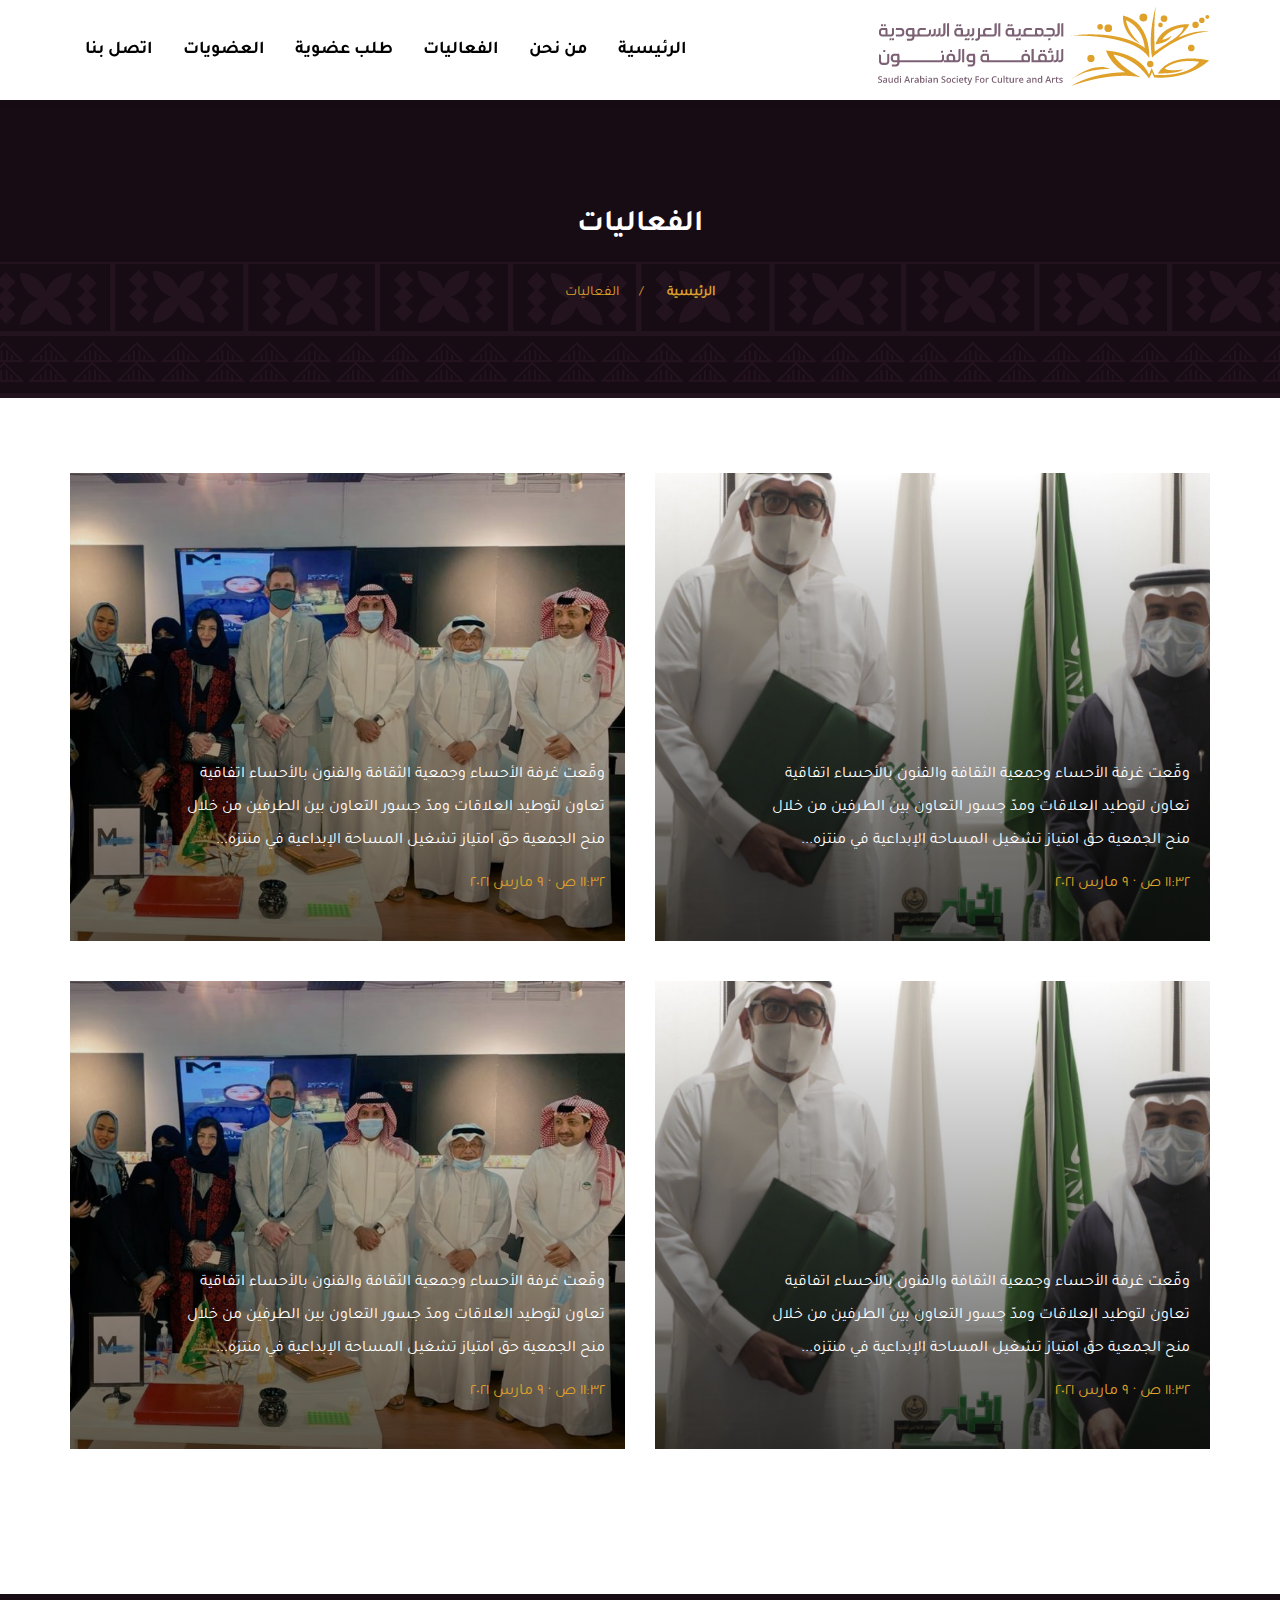
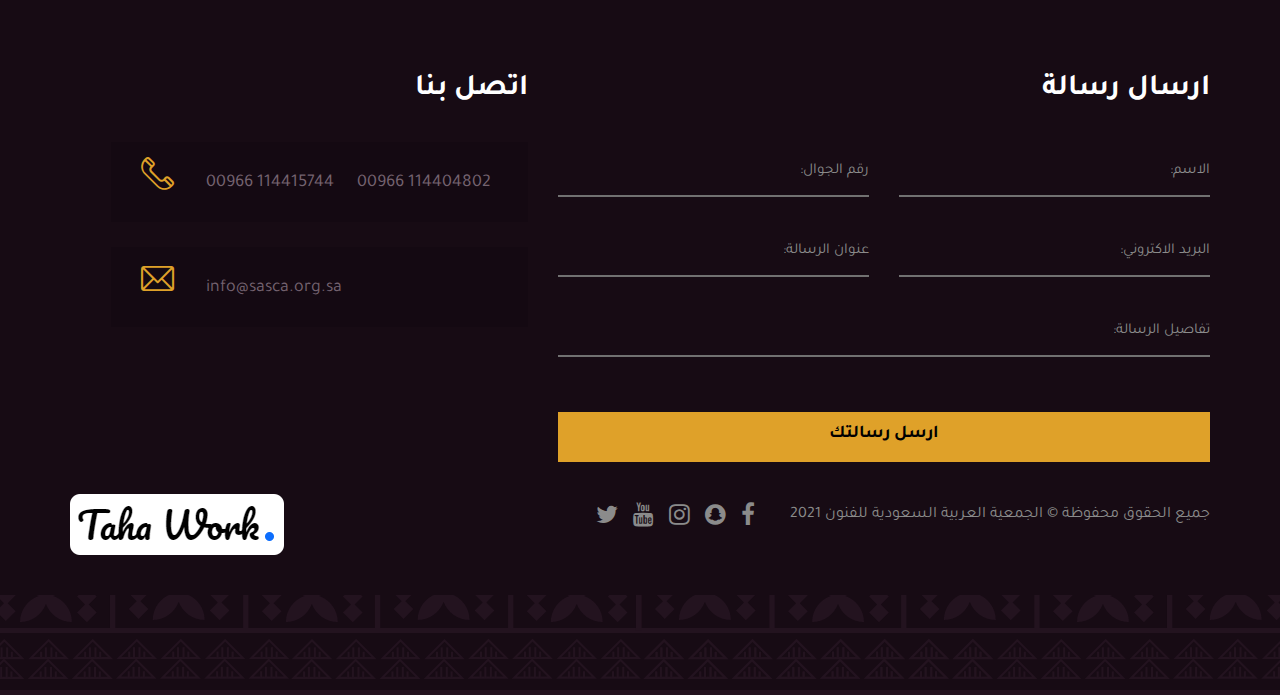
<file: events.html>
<!DOCTYPE html>
<html>
<head>
    
   <meta charset="UTF-8" />
    <!-- IE Compatibility Meta -->
   <meta http-equiv="X-UA-Compatible" content="IE=edge">
    <!-- First Mobile Meta  -->
	<meta name="viewport" content="width=device-width, height=device-height ,  maximum-scale=1 , initial-scale=1">
    
    <title></title>
    
    <link href="css/flaticon.css" rel='stylesheet' type='text/css'>
    <link href="css/font.css" rel='stylesheet' type='text/css'>

	<link rel="stylesheet" href="css/animate.css" />
    <link rel="stylesheet" href="css/bootstrap.css" />
    <link rel="stylesheet" href="css/bootstrap-rtl.css" />
    <link rel="stylesheet" href="css/font-awesome.min.css" />
    <link rel="stylesheet" href="css/jquery.bxslider.css" />
    <link rel="stylesheet" href="css/owl.carousel.css" />
    <link rel="stylesheet" href="css/style.css" />
    <link rel="stylesheet" href="css/responisve.css" />
        
          
   <!--[if lt IE 9]>
       <script src="js/html5shiv.min.js"></script>
       <script src="js/respond.min.js"></script>
   <![endif]-->
  
    
</head>
<body>
	
	<!--
    <div class="splash">
		<img src="images/logoSplash.png" alt="" class="logoSplash" />
		<div class="imgFooter"></div>
    </div>-->
   
	<div class="menuMobile">
		
		<div class="BgClose"></div>
		<div class="menuContent">
			<div class="headMenu">
				<a href="#" class="logoMenu"><img src="images/logo.png" alt="" /></a>
				<i class="fa fa-close closeX"></i>
			</div>
			<ul class="menuRes">
    			<li><a href="index.html">الرئيسية</a></li>
    			<li><a href="index.html">من نحن</a></li>
    			<li><a href="events.html">الفعاليات</a></li>
    			<li><a href="registration.html">طلب عضوية</a></li>
    			<li><a href="index.html">العضويات</a></li>
    			<li><a href="index.html">اتصل بنا</a></li>
			</ul>
		</div>
	</div>
	
	
	<div class="transformPage">
    
	    <div class="header">
	    	<div class="container">
	    		<a href="#" class="logo"><img src="images/logo.png" alt="" /></a>
	    		<i class="fa fa-bars openMenu"></i>
	    		<ul class="menu">
	    			<li><a href="index.html">الرئيسية</a></li>
	    			<li><a href="index.html">من نحن</a></li>
	    			<li><a href="events.html">الفعاليات</a></li>
	    			<li><a href="registration.html">طلب عضوية</a></li>
	    			<li><a href="index.html">العضويات</a></li>
	    			<li><a href="index.html">اتصل بنا</a></li>
	    		</ul>
	    	</div>
	    </div>
	    
	    <div class="headerHeight"></div>
	    
        <div class="breadcrumbs">
        	<div class="bg"></div>
        	<div class="container">
	            <h2>الفعاليات</h2>
	            <ul class="list-unstyled">
	                <li class="active"><a href="index.html">الرئيسية</a></li>
	                <li>الفعاليات</li>
	            </ul>
            </div>
            
        </div>
	    
	    <div class="eventsPage">
	    	<div class="container">
	    		<div class="row">
	    			<div class="col-md-6">
		            	<a href="#" class="itemEvent" data-toggle="modal" data-target="#modalPost">
		            		<img src="images/eventImg1.png" alt="" />
		            		<div class="details">
		            			<span class="desc">
		            				وقّعت غرفة الأحساء وجمعية الثقافة والفنون بالأحساء اتفاقية
									تعاون لتوطيد العلاقات ومدّ جسور التعاون بين الطرفين من خلال
									منح الجمعية حق امتياز تشغيل المساحة الإبداعية في منتزه...							
								</span>
								<span class="date">١١:٣٢ ص · ٩ مارس ٢٠٢١</span>
		            		</div>
		            	</a>
	    			</div>
	    			<div class="col-md-6">
		            	<a href="#" class="itemEvent" data-toggle="modal" data-target="#modalPost">
		            		<img src="images/eventImg2.png" alt="" />
		            		<div class="details">
		            			<span class="desc">
		            				وقّعت غرفة الأحساء وجمعية الثقافة والفنون بالأحساء اتفاقية
									تعاون لتوطيد العلاقات ومدّ جسور التعاون بين الطرفين من خلال
									منح الجمعية حق امتياز تشغيل المساحة الإبداعية في منتزه...							
								</span>
								<span class="date">١١:٣٢ ص · ٩ مارس ٢٠٢١</span>
		            		</div>
		            	</a>
	    			</div>
	    			<div class="col-md-6">
		            	<a href="#" class="itemEvent"data-toggle="modal" data-target="#modalPost">
		            		<img src="images/eventImg1.png" alt="" />
		            		<div class="details">
		            			<span class="desc">
		            				وقّعت غرفة الأحساء وجمعية الثقافة والفنون بالأحساء اتفاقية
									تعاون لتوطيد العلاقات ومدّ جسور التعاون بين الطرفين من خلال
									منح الجمعية حق امتياز تشغيل المساحة الإبداعية في منتزه...							
								</span>
								<span class="date">١١:٣٢ ص · ٩ مارس ٢٠٢١</span>
		            		</div>
		            	</a>
	    			</div>
	    			<div class="col-md-6">
		            	<a href="#" class="itemEvent" data-toggle="modal" data-target="#modalPost">
		            		<img src="images/eventImg2.png" alt="" />
		            		<div class="details">
		            			<span class="desc">
		            				وقّعت غرفة الأحساء وجمعية الثقافة والفنون بالأحساء اتفاقية
									تعاون لتوطيد العلاقات ومدّ جسور التعاون بين الطرفين من خلال
									منح الجمعية حق امتياز تشغيل المساحة الإبداعية في منتزه...							
								</span>
								<span class="date">١١:٣٢ ص · ٩ مارس ٢٠٢١</span>
		            		</div>
		            	</a>
	    			</div>
	    		</div>
	    	</div>
	    </div>
	    
	    
	    <div class="footer" data-scroll-index="3">
	    	<div class="container">
	    		<div class="row">
	    			<div class="col-md-7">
	    				<h2 class="titleFooter">ارسال رسالة</h2>
	    				<form class="contact">
	    					<div class="row">
	    						<div class="col-md-6">
	    							<div class="inputStyle">
	    								<input type="text" />
	    								<span>الاسم:</span>
	    							</div>
	    						</div>
	    						<div class="col-md-6">
	    							<div class="inputStyle">
	    								<input type="number" />
	    								<span>رقم الجوال:</span>
	    							</div>
	    						</div>
	    						<div class="col-md-6">
	    							<div class="inputStyle">
	    								<input type="email" />
	    								<span>البريد الاكتروني:</span>
	    							</div>
	    						</div>
	    						<div class="col-md-6">
	    							<div class="inputStyle">
	    								<input type="text" />
	    								<span>عنوان الرسالة:</span>
	    							</div>
	    						</div>
	    						<div class="col-md-12">
	    							<div class="inputStyle">
	    								<input type="text" />
	    								<span>تفاصيل الرسالة:</span>
	    							</div>
	    						</div>
	    					</div>
	
	    					<button>ارسل رسالتك</button>
	    				</form>
	    			</div>
	    			<div class="col-md-5">
	    				<h2 class="titleFooter">اتصل بنا</h2>
	    				<div class="numberStyle">
	    					<i class="flaticon-telephone"></i>
	    					<a href="tel:00966114415744">00966 114415744</a>
	    					<a href="tel:00966114404802">00966 114404802</a>
	    				</div>
	    				<div class="numberStyle">
	    					<i class="flaticon-email"></i>
	    					<a href="mailto:info@sasca.org.sa">info@sasca.org.sa </a>
	    				</div>
	    			</div>
	    		</div>
				<center class="clearfix">
					<p class="copyRights">جميع الحقوق محفوظة © الجمعية العربية السعودية للفنون  2021</p>
					<ul class="socialFooter">
						<li><a href="#" class="fa fa-facebook"></a></li>
						<li><a href="#" class="fa fa-snapchat"></a></li>
						<li><a href="#" class="fa fa-instagram"></a></li>
						<li><a href="#" class="fa fa-youtube"></a></li>
						<li><a href="#" class="fa fa-twitter"></a></li>
					</ul>
					<a href="#" class="logoTaha"><img src="images/logoTaha.png" alt="" /></a>
				</center>
	    	</div>
			<div class="imgFooter"></div>
	    </div>
	    
	</div>
     
    <div id="modalPost" class="modalPost modal fade" role="dialog">
          <div class="modal-dialog">
                        
            <div class="modal-content">
    
                <div class="modal-body">
    
                    <button type="button" class="close" data-dismiss="modal">&times;</button>
                    
                    <div class="images clearfix">
                    	<div class="right">
	                    	<img src="images/postImg.png" />
	                    	<img src="images/postImg.png" />
                    	</div>
                    	<div class="left">
                    		<img src="images/postImg2.png" />
                    	</div>
                    	
                    </div>
                    
                    <div class="desc">
						وقّعت غرفة الأحساء وجمعية الثقافة والفنون بالأحساء اتفاقية تعاون لتوطيد العلاقات ومدّ جسور 
						التعاون بين الطرفين من خلال منح الجمعية حق امتياز تشغيل المساحة الإبداعية في منتزه المشقر
						لدعم الهوية الأحسائية بأساليب وأفكار ومنتجات إبداعية احترافية
                    </div>
                    <span class="date">11:32 AM · Mar 9, 2021</span>
                    
                </div>
            </div>
        </div>
    </div>

     
    
    <script src="js/jquery-1.11.2.min.js"></script>
    <script src="js/bootstrap.min.js"></script>
    <script src="js/jquery.bxslider.min.js"></script>
    <script src="js/owl.carousel.js"></script>
    <script src="js/wow.min.js"></script>
    <script src="js/scrollIt.min.js"></script>
    <script src="js/custom.js"></script>
    
</body>

</html>
</file>
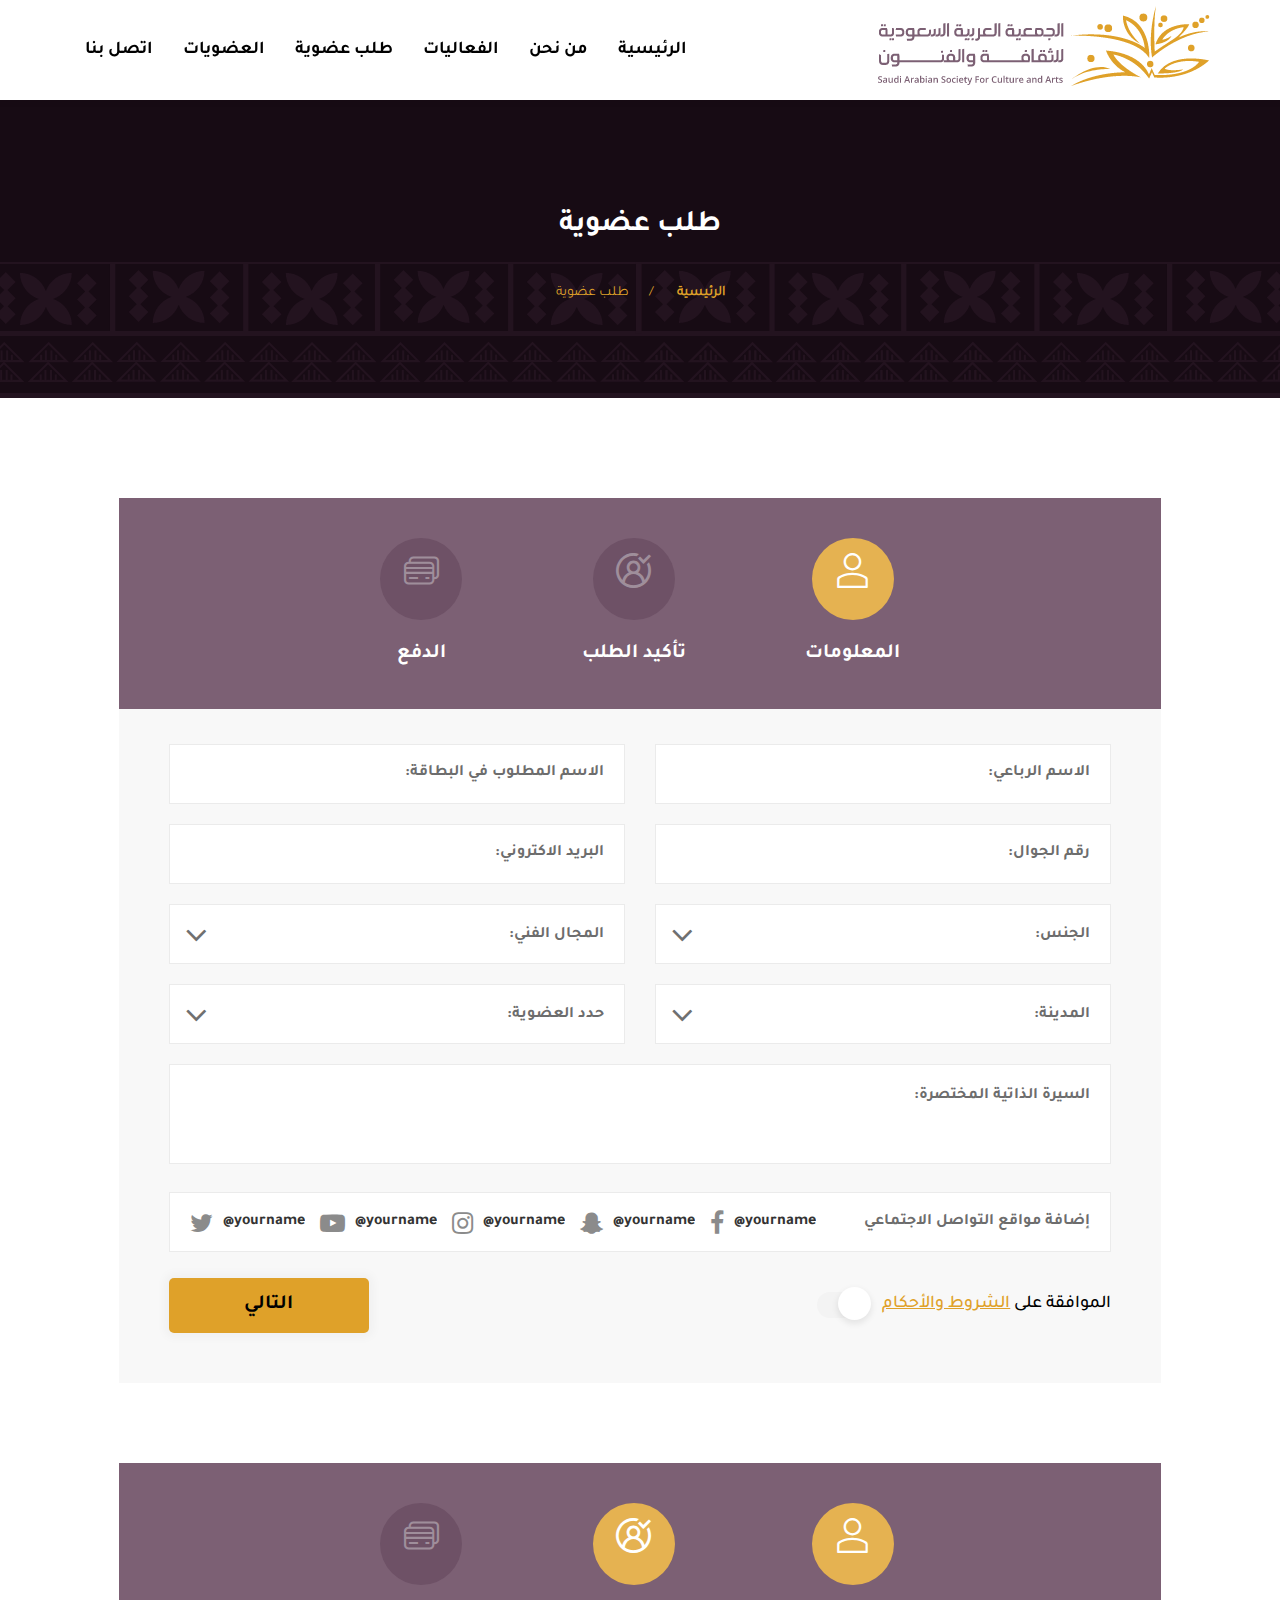
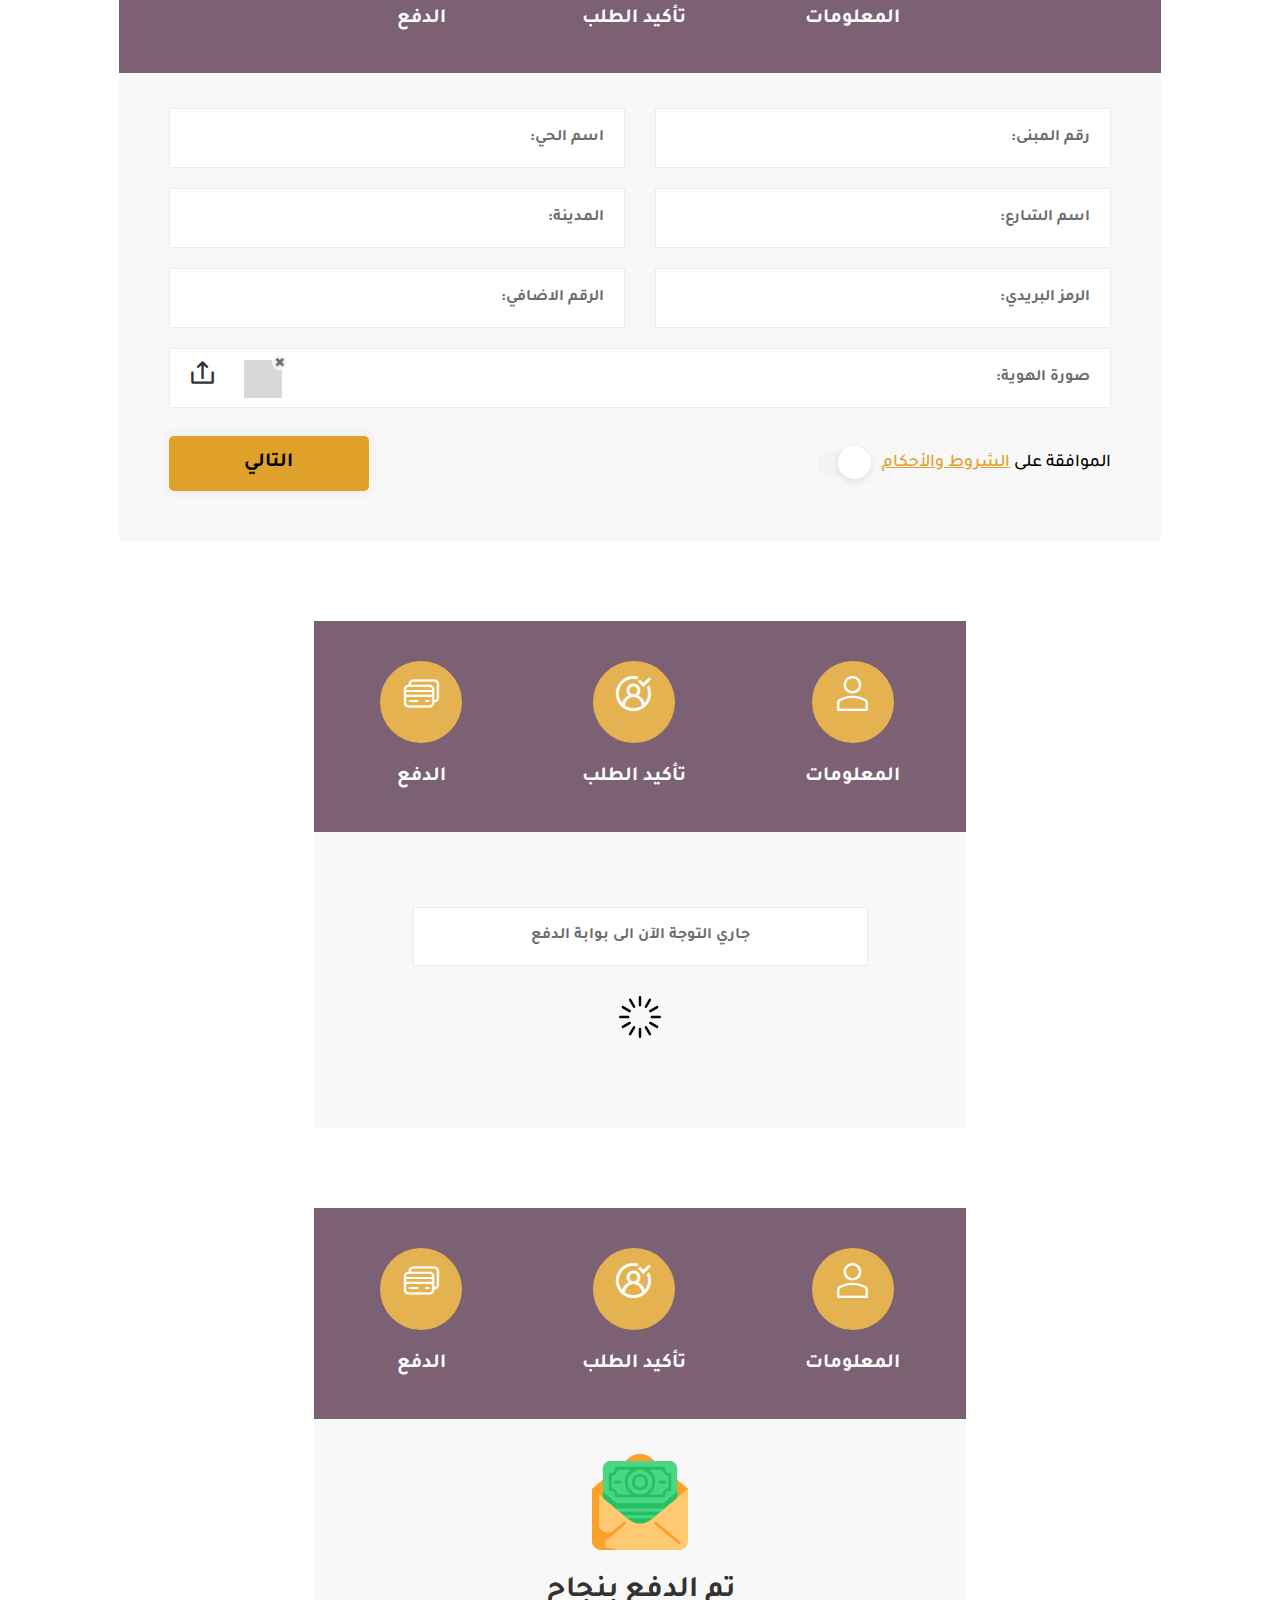
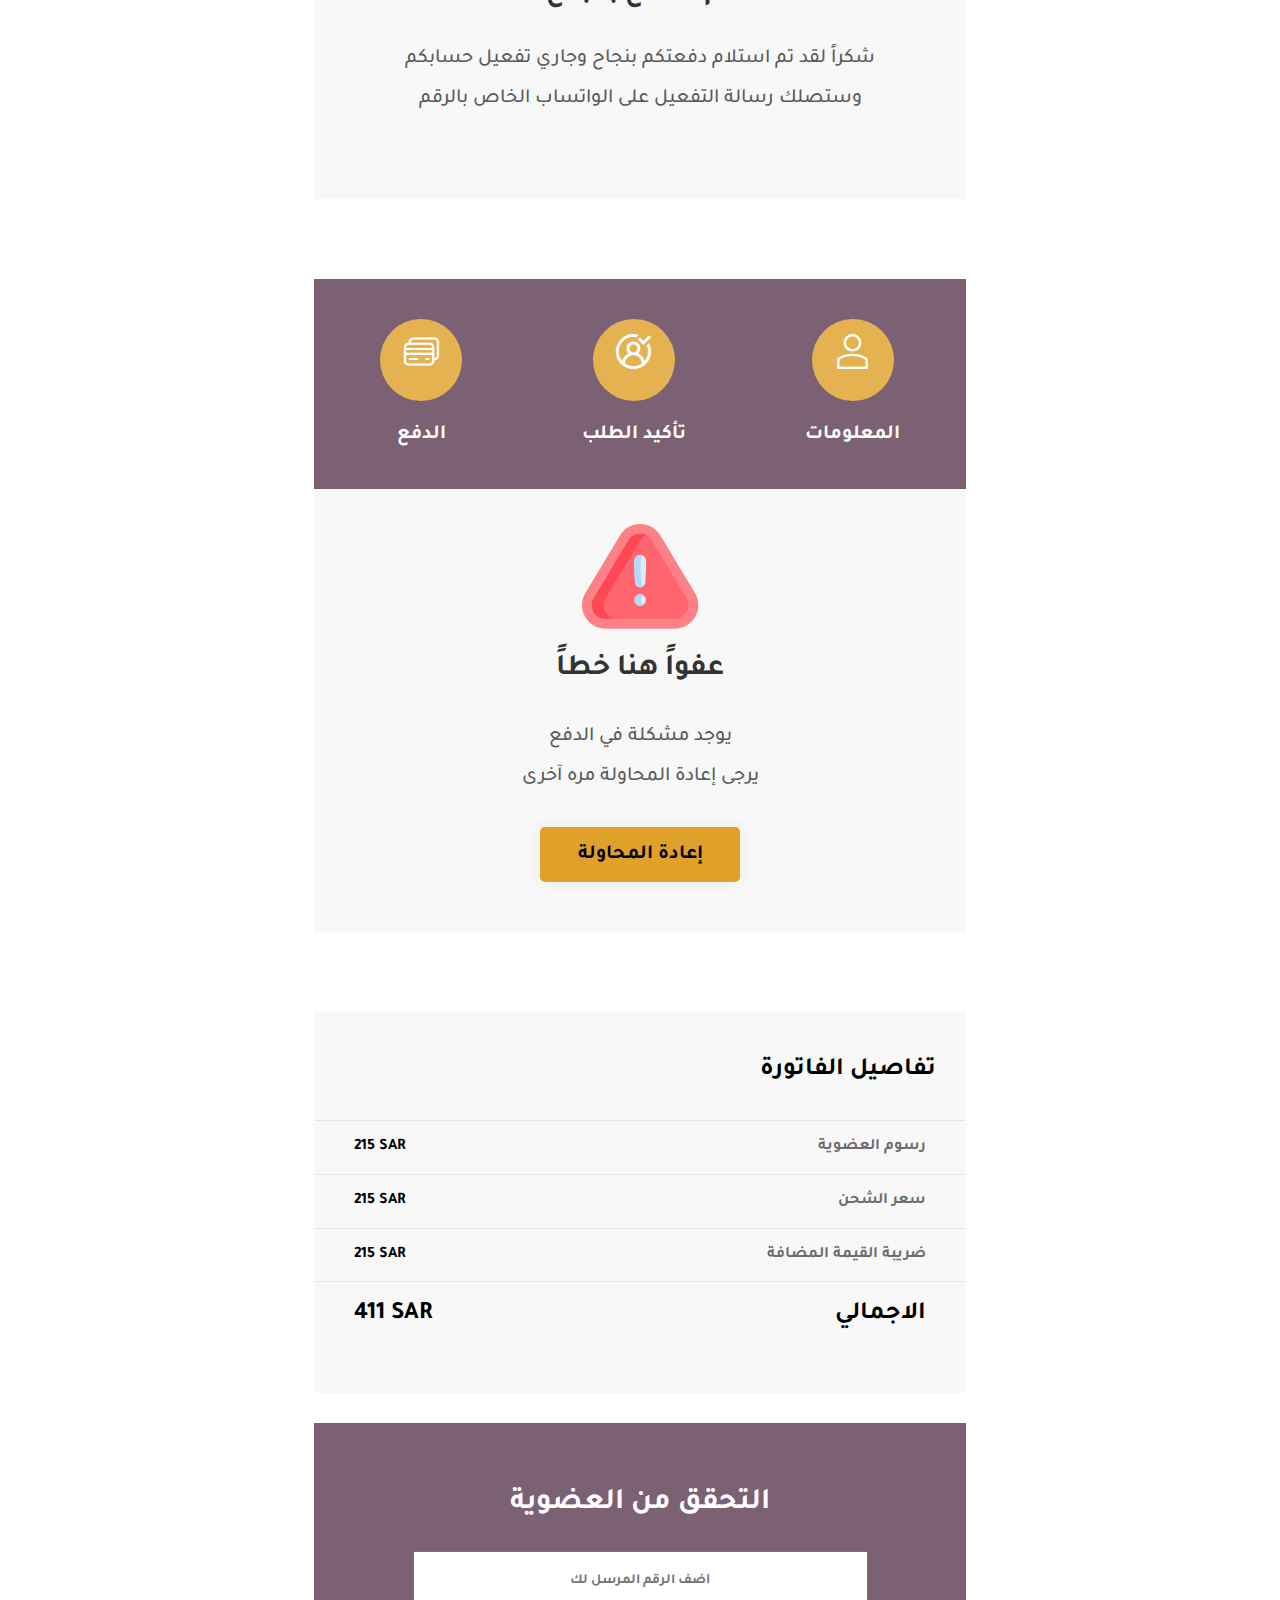
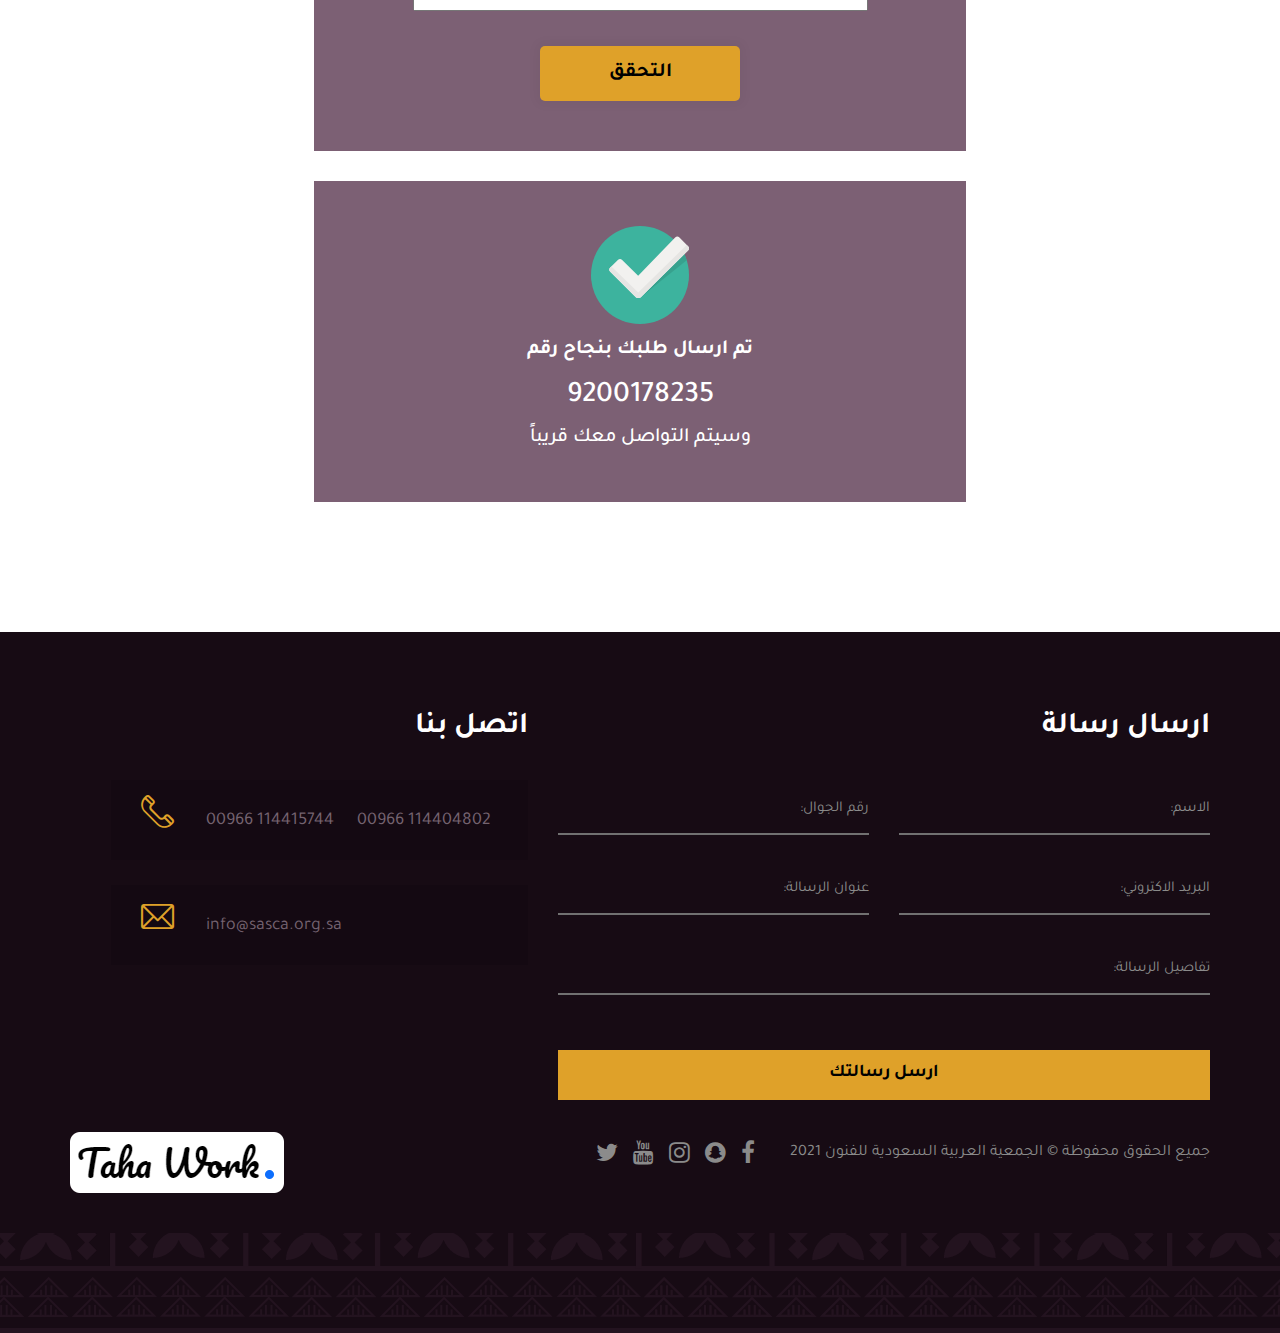
<file: registration.html>
<!DOCTYPE html>
<html>
<head>
    
   <meta charset="UTF-8" />
    <!-- IE Compatibility Meta -->
   <meta http-equiv="X-UA-Compatible" content="IE=edge">
    <!-- First Mobile Meta  -->
	<meta name="viewport" content="width=device-width, height=device-height ,  maximum-scale=1 , initial-scale=1">
    
    <title></title>
    
    <link href="css/flaticon.css" rel='stylesheet' type='text/css'>
    <link href="css/font.css" rel='stylesheet' type='text/css'>

	<link rel="stylesheet" href="css/animate.css" />
    <link rel="stylesheet" href="css/bootstrap.css" />
    <link rel="stylesheet" href="css/bootstrap-rtl.css" />
    <link rel="stylesheet" href="css/font-awesome.min.css" />
    <link rel="stylesheet" href="css/jquery.bxslider.css" />
    <link rel="stylesheet" href="css/owl.carousel.css" />
    <link rel="stylesheet" href="css/style.css" />
    <link rel="stylesheet" href="css/responisve.css" />
        
          
   <!--[if lt IE 9]>
       <script src="js/html5shiv.min.js"></script>
       <script src="js/respond.min.js"></script>
   <![endif]-->
  
    
</head>
<body>
	
	<!--
    <div class="splash">
		<img src="images/logoSplash.png" alt="" class="logoSplash" />
		<div class="imgFooter"></div>
    </div>-->
   
	<div class="menuMobile">
		
		<div class="BgClose"></div>
		<div class="menuContent">
			<div class="headMenu">
				<a href="#" class="logoMenu"><img src="images/logo.png" alt="" /></a>
				<i class="fa fa-close closeX"></i>
			</div>
			<ul class="menuRes">
    			<li><a href="index.html">الرئيسية</a></li>
    			<li><a href="index.html">من نحن</a></li>
    			<li><a href="events.html">الفعاليات</a></li>
    			<li><a href="registration.html">طلب عضوية</a></li>
    			<li><a href="index.html">العضويات</a></li>
    			<li><a href="index.html">اتصل بنا</a></li>
			</ul>
		</div>
	</div>
	
	
	<div class="transformPage">
    
	    <div class="header">
	    	<div class="container">
	    		<a href="#" class="logo"><img src="images/logo.png" alt="" /></a>
	    		<i class="fa fa-bars openMenu"></i>
	    		<ul class="menu">
	    			<li><a href="index.html">الرئيسية</a></li>
	    			<li><a href="index.html">من نحن</a></li>
	    			<li><a href="events.html">الفعاليات</a></li>
	    			<li><a href="registration.html">طلب عضوية</a></li>
	    			<li><a href="index.html">العضويات</a></li>
	    			<li><a href="index.html">اتصل بنا</a></li>
	    		</ul>
	    	</div>
	    </div>
	    
	    <div class="headerHeight"></div>
	    
        <div class="breadcrumbs">
        	<div class="bg"></div>
        	<div class="container">
	            <h2>طلب عضوية</h2>
	            <ul class="list-unstyled">
	                <li class="active"><a href="index.html">الرئيسية</a></li>
	                <li>طلب عضوية</li>
	            </ul>
            </div>
            
        </div>
	    
   	<div class="registration">
   		<div class="container">
   			<div class="row">
   				<div class="col-md-11 center-block">
   					<div class="steps">
   						<ul>
	   						<li class="active">
	   							<i class="flaticon-user"></i>
	   							<span>المعلومات</span>
	   						</li>
	   						<li>
	   							<i class="flaticon-add-contact"></i>
	   							<span>تأكيد الطلب</span>
	   						</li>
	   						<li>
	   							<i class="flaticon-credit-card"></i>
	   							<span>الدفع</span>
	   						</li>
   						</ul>
   					</div>
					<form class="formStyle">
						<div class="row">
							<div class="col-md-6">
								<input type="text" placeholder="الاسم الرباعي:" />
							</div>
							<div class="col-md-6">
								<input type="text" placeholder="الاسم المطلوب في البطاقة:" />
							</div>
							<div class="col-md-6">
								<input type="text" placeholder="رقم الجوال:" />
							</div>
							<div class="col-md-6">
								<input type="text" placeholder="البريد الاكتروني:" />
							</div>
							<div class="col-md-6">
								<div class="selectStyle" id="select1">
									<input type="hidden" />
									<h2 defval="الجنس:" class="textSelect">الجنس:</h2>
									<div class="listSelect">
										<ul class="">
											<li val="ذكر" class="">ذكر</li>
											<li val="أثني" class="">أثني</li>
										</ul>
									</div>
								</div>
							</div>
							<div class="col-md-6">
								<div class="selectStyle" id="select2">
									<input type="hidden" />
									<h2 defval="المجال الفني:" class="textSelect">المجال الفني:</h2>
									<div class="listSelect">
										<ul class="">
											<li val="المجال الفني" class="">المجال الفني</li>
											<li val="المجال الفني" class="">المجال الفني</li>
										</ul>
									</div>
								</div>
							</div>
							<div class="col-md-6">
								<div class="selectStyle" id="select3">
									<input type="hidden" />
									<h2 defval="المدينة:" class="textSelect">المدينة:</h2>
									<div class="listSelect">
										<ul class="">
											<li val="المدينة" class="">المدينة</li>
											<li val="المدينة" class="">المدينة</li>
										</ul>
									</div>
								</div>
							</div>
							<div class="col-md-6">
								<div class="selectStyle" id="select4">
									<input type="hidden" />
									<h2 defval="حدد العضوية:" class="textSelect">حدد العضوية:</h2>
									<div class="listSelect">
										<ul class="">
											<li val="حدد العضوية" class="">حدد العضوية</li>
											<li val="حدد العضوية" class="">حدد العضوية</li>
										</ul>
									</div>
								</div>
							</div>
							<div class="col-md-12">
								<textarea type="text" placeholder="السيرة الذاتية المختصرة:"></textarea>
							</div>
							<div class="col-md-12">
								<div class="addSocial clearfix">
									<span class="title">إضافة مواقع التواصل الاجتماعي</span>
									<div class="add" id="add1">
										<i class="fa fa-twitter"></i>
										<span class="name">@yourname</span>
										<div class="inputSocial">
											<input type="text" placeholder="@yourname" />
											<span class="btnSoc">اضافة</span>
										</div>
									</div>
									<div class="add" id="add2">
										<i class="fa fa-youtube-play"></i>
										<span class="name">@yourname</span>
										<div class="inputSocial">
											<input type="text" placeholder="@yourname" />
											<span class="btnSoc">اضافة</span>
										</div>
									</div>
									<div class="add" id="add3">
										<i class="fa fa-instagram"></i>
										<span class="name">@yourname</span>
										<div class="inputSocial">
											<input type="text" placeholder="@yourname" />
											<span class="btnSoc">اضافة</span>
										</div>
									</div>
									<div class="add" id="add4">
										<i class="fa fa-snapchat-ghost"></i>
										<span class="name">@yourname</span>
										<div class="inputSocial">
											<input type="text" placeholder="@yourname" />
											<span class="btnSoc">اضافة</span>
										</div>
									</div>
									<div class="add" id="add5">
										<i class="fa fa-facebook"></i>
										<span class="name">@yourname</span>
										<div class="inputSocial">
											<input type="text" placeholder="@yourname" />
											<span class="btnSoc">اضافة</span>
										</div>
									</div>
								</div>
							</div>
						</div>
						<div class="btnCheck">
							<div class="checkDiv">
								<span class="text">
									الموافقة على <a href="#" data-toggle="modal" data-target="#modalSing">الشروط والأحكام</a>
								</span>
								<label class="switch">
								  <input type="checkbox">
								  <span class="sliderSwitch round"></span>
								</label>
							</div>
							<button class="btnForm">التالي</button>
						</div>
					</form>
					
   				</div>

   				<div class="col-md-11 center-block">
   					<div class="steps">
   						<ul>
	   						<li class="active">
	   							<i class="flaticon-user"></i>
	   							<span>المعلومات</span>
	   						</li>
	   						<li class="active">
	   							<i class="flaticon-add-contact"></i>
	   							<span>تأكيد الطلب</span>
	   						</li>
	   						<li>
	   							<i class="flaticon-credit-card"></i>
	   							<span>الدفع</span>
	   						</li>
   						</ul>
   					</div>
					<form class="formStyle">
						<div class="row">
							<div class="col-md-6">
								<input type="number" placeholder="رقم المبنى:" />
							</div>
							<div class="col-md-6">
								<input type="text" placeholder="اسم الحي:" />
							</div>
							<div class="col-md-6">
								<input type="text" placeholder="اسم الشارع:" />
							</div>
							<div class="col-md-6">
								<input type="text" placeholder="المدينة:" />
							</div>
							<div class="col-md-6">
								<input type="text" placeholder="الرمز البريدي:" />
							</div>
							<div class="col-md-6">
								<input type="text" placeholder="الرقم الاضافي:" />
							</div>
							
							<div class="col-md-12">
								<div class="uploadStyle">
									<label>
										<span>صورة الهوية:</span>
										<input type="file" />
										<i class="flaticon-upload"></i>
									</label>
									<div class="images">
										<span class="img"><i class="fa remove fa-close"></i></span>
									</div>
								</div>
							</div>
						</div>
						<div class="btnCheck">
							<div class="checkDiv">
								<span class="text">
									الموافقة على <a href="#" data-toggle="modal" data-target="#modalSing">الشروط والأحكام</a>
								</span>
								<label class="switch">
								  <input type="checkbox">
								  <span class="sliderSwitch round"></span>
								</label>
							</div>
							<button class="btnForm">التالي</button>
						</div>
					</form>
					
   				</div>

   				<div class="col-md-7 center-block">
   					<div class="steps">
   						<ul>
	   						<li class="active">
	   							<i class="flaticon-user"></i>
	   							<span>المعلومات</span>
	   						</li>
	   						<li class="active">
	   							<i class="flaticon-add-contact"></i>
	   							<span>تأكيد الطلب</span>
	   						</li>
	   						<li class="active">
	   							<i class="flaticon-credit-card"></i>
	   							<span>الدفع</span>
	   						</li>
   						</ul>
   					</div>
					<div class="formStyle">
						<div class="paymentNow">
							<h2 class="title">جاري التوجة الآن الى بوابة الدفع</h2>
							<img src="images/waiting.svg" alt="" class="iconPayment fa-spin" />
						</div>
					</div>


   				</div>
   				
   				
   				<div class="col-md-7 center-block">
   					<div class="steps">
   						<ul>
	   						<li class="active">
	   							<i class="flaticon-user"></i>
	   							<span>المعلومات</span>
	   						</li>
	   						<li class="active">
	   							<i class="flaticon-add-contact"></i>
	   							<span>تأكيد الطلب</span>
	   						</li>
	   						<li class="active">
	   							<i class="flaticon-credit-card"></i>
	   							<span>الدفع</span>
	   						</li>
   						</ul>
   					</div>
					<div class="formStyle">
						<div class="cash">
							<img src="images/cash.png" />
							<h2 class="title">تم الدفع بنجاح</h2>
							<div class="desc">
								شكراً لقد تم استلام دفعتكم بنجاح وجاري تفعيل حسابكم 
								وستصلك رسالة التفعيل على الواتساب الخاص بالرقم
							</div>
						</div>
					</div>

   				</div>
   				
				<div class="col-md-7 center-block">
   					<div class="steps">
   						<ul>
	   						<li class="active">
	   							<i class="flaticon-user"></i>
	   							<span>المعلومات</span>
	   						</li>
	   						<li class="active">
	   							<i class="flaticon-add-contact"></i>
	   							<span>تأكيد الطلب</span>
	   						</li>
	   						<li class="active">
	   							<i class="flaticon-credit-card"></i>
	   							<span>الدفع</span>
	   						</li>
   						</ul>
   					</div>
					<div class="formStyle">
						<div class="cash">
							<img src="images/warning.png" />
							<h2 class="title">عفواً هنا خطاً</h2>
							<div class="desc">
								يوجد  مشكلة في الدفع
								<br>
								يرجى إعادة المحاولة مره آخرى
							</div>
							<button class="btnForm">إعادة المحاولة</button>
						</div>
					</div>

   				</div>	
   				
   				<div class="col-md-7 center-block">
   					<div class="details">
   						<h2 class="title">تفاصيل الفاتورة</h2>
   						<ul class="list">
   							<li class="clearfix">رسوم العضوية <span>215 SAR</span></li>
   							<li class="clearfix">سعر الشحن <span>215 SAR</span></li>
   							<li class="clearfix">ضريبة القيمة المضافة <span>215 SAR</span></li>
   							<li class="clearfix">الاجمالي <span>411 SAR</span></li>
   						</ul>
   					</div>
   					<div class="verification">
   						<h2 class="title">التحقق من العضوية</h2>
   						<input type="text" placeholder="أضف الرقم المرسل لك" />
   						<button class="btnForm">التحقق</button>
   					</div>
   					<div class="done">
   						<img src="images/checked.svg" alt="" />
   						<h2 class="title">تم ارسال طلبك بنجاح رقم</h2>
   						<a href="#" class="numb">9200178235</a>
   						<span class="text">وسيتم التواصل معك قريباً</span>
   					</div>
   				</div>
   				
   				
   			</div>
   		</div>
   	</div>
   
    <div id="modalSing" class="modalSing modal fade" role="dialog">
          <div class="modal-dialog">
                        
            <div class="modal-content">
    
                <div class="modal-body">
    
                    <button type="button" class="close closeX" data-dismiss="modal">&times;</button>
                    <h2 class="title">سياسة التسجيل</h2>
                    <div class="desc">
						معسكر تحدي المشاريع,نخبة من رواد الأعمال والاستشاريين بخبرات عصرية وحديثة والمطالعة دائماً على التطورات والخطط الجديدة التي تساعدك في نمو أعمالك معسكر تحدي المشاريع,نخبة من رواد الأعمال والاستشاريين بخبرات عصرية وحديثة والمطالعة دائماً على التطورات والخطط الجديدة التي تساعدك في نمو أعمالكمعسكر تحدي المشاريع,نخبة من رواد الأعمال والاستشاريين بخبرات عصرية وحديثة والمطالعة دائماً على التطورات والخطط الجديدة التي تساعدك في نمو أعمالك
                   		<br>
                   		معسكر تحدي المشاريع,نخبة من رواد الأعمال والاستشاريين بخبرات عصرية وحديثة والمطالعة دائماً على التطورات والخطط الجديدة التي تساعدك في نمو أعمالك معسكر تحدي المشاريع,نخبة من رواد الأعمال والاستشاريين بخبرات عصرية وحديثة والمطالعة دائماً على التطورات والخطط الجديدة التي تساعدك في نمو أعمالكمعسكر تحدي المشاريع,نخبة من رواد الأعمال والاستشاريين بخبرات عصرية وحديثة والمطالعة دائماً على التطورات والخطط الجديدة التي تساعدك في نمو أعمالك
                    </div>
                    <a href="#" class="btnModal" data-dismiss="modal">سجل معنا</a>
                </div>
            </div>
        </div>
    </div>
  
	     
	     
	    
	    <div class="footer" data-scroll-index="3">
	    	<div class="container">
	    		<div class="row">
	    			<div class="col-md-7">
	    				<h2 class="titleFooter">ارسال رسالة</h2>
	    				<form class="contact">
	    					<div class="row">
	    						<div class="col-md-6">
	    							<div class="inputStyle">
	    								<input type="text" />
	    								<span>الاسم:</span>
	    							</div>
	    						</div>
	    						<div class="col-md-6">
	    							<div class="inputStyle">
	    								<input type="number" />
	    								<span>رقم الجوال:</span>
	    							</div>
	    						</div>
	    						<div class="col-md-6">
	    							<div class="inputStyle">
	    								<input type="email" />
	    								<span>البريد الاكتروني:</span>
	    							</div>
	    						</div>
	    						<div class="col-md-6">
	    							<div class="inputStyle">
	    								<input type="text" />
	    								<span>عنوان الرسالة:</span>
	    							</div>
	    						</div>
	    						<div class="col-md-12">
	    							<div class="inputStyle">
	    								<input type="text" />
	    								<span>تفاصيل الرسالة:</span>
	    							</div>
	    						</div>
	    					</div>
	
	    					<button>ارسل رسالتك</button>
	    				</form>
	    			</div>
	    			<div class="col-md-5">
	    				<h2 class="titleFooter">اتصل بنا</h2>
	    				<div class="numberStyle">
	    					<i class="flaticon-telephone"></i>
	    					<a href="tel:00966114415744">00966 114415744</a>
	    					<a href="tel:00966114404802">00966 114404802</a>
	    				</div>
	    				<div class="numberStyle">
	    					<i class="flaticon-email"></i>
	    					<a href="mailto:info@sasca.org.sa">info@sasca.org.sa </a>
	    				</div>
	    			</div>
	    		</div>
				<center class="clearfix">
					<p class="copyRights">جميع الحقوق محفوظة © الجمعية العربية السعودية للفنون  2021</p>
					<ul class="socialFooter">
						<li><a href="#" class="fa fa-facebook"></a></li>
						<li><a href="#" class="fa fa-snapchat"></a></li>
						<li><a href="#" class="fa fa-instagram"></a></li>
						<li><a href="#" class="fa fa-youtube"></a></li>
						<li><a href="#" class="fa fa-twitter"></a></li>
					</ul>
					<a href="#" class="logoTaha"><img src="images/logoTaha.png" alt="" /></a>
				</center>
	    	</div>
			<div class="imgFooter"></div>
	    </div>
	    
	</div>
     
    <div id="modalPost" class="modalPost modal fade" role="dialog">
          <div class="modal-dialog">
                        
            <div class="modal-content">
    
                <div class="modal-body">
    
                    <button type="button" class="close" data-dismiss="modal">&times;</button>
                    
                    <div class="images clearfix">
                    	<div class="right">
	                    	<img src="images/postImg.png" />
	                    	<img src="images/postImg.png" />
                    	</div>
                    	<div class="left">
                    		<img src="images/postImg2.png" />
                    	</div>
                    	
                    </div>
                    
                    <div class="desc">
						وقّعت غرفة الأحساء وجمعية الثقافة والفنون بالأحساء اتفاقية تعاون لتوطيد العلاقات ومدّ جسور 
						التعاون بين الطرفين من خلال منح الجمعية حق امتياز تشغيل المساحة الإبداعية في منتزه المشقر
						لدعم الهوية الأحسائية بأساليب وأفكار ومنتجات إبداعية احترافية
                    </div>
                    <span class="date">11:32 AM · Mar 9, 2021</span>
                    
                </div>
            </div>
        </div>
    </div>

     
    
    <script src="js/jquery-1.11.2.min.js"></script>
    <script src="js/bootstrap.min.js"></script>
    <script src="js/jquery.bxslider.min.js"></script>
    <script src="js/owl.carousel.js"></script>
    <script src="js/wow.min.js"></script>
    <script src="js/scrollIt.min.js"></script>
    <script src="js/custom.js"></script>
    
</body>

</html>
</file>
<file: css/flaticon.css>
@font-face {
    font-family: "flaticon";
    src: url("../fonts/flaticon.ttf?5e66820f95b75f55f41219579c78794c") format("truetype"),
url("../fonts/flaticon.woff?5e66820f95b75f55f41219579c78794c") format("woff"),
url("../fonts/flaticon.woff2?5e66820f95b75f55f41219579c78794c") format("woff2"),
url("../fonts/flaticon.eot?5e66820f95b75f55f41219579c78794c#iefix") format("embedded-opentype"),
url("../fonts/flaticon.svg?5e66820f95b75f55f41219579c78794c#flaticon") format("svg");
}

i[class^="flaticon-"]:before, i[class*=" flaticon-"]:before {
    font-family: flaticon !important;
    font-style: normal;
    font-weight: normal !important;
    font-variant: normal;
    text-transform: none;
    line-height: 1;
    -webkit-font-smoothing: antialiased;
    -moz-osx-font-smoothing: grayscale;
}



.flaticon-add-contact:before {
    content: "\f101";
}
.flaticon-back:before {
    content: "\f102";
}
.flaticon-book:before {
    content: "\f103";
}
.flaticon-camera:before {
    content: "\f104";
}
.flaticon-checked:before {
    content: "\f105";
}
.flaticon-color-palette:before {
    content: "\f106";
}
.flaticon-credit-card:before {
    content: "\f107";
}
.flaticon-drum:before {
    content: "\f108";
}
.flaticon-email:before {
    content: "\f109";
}
.flaticon-facebook:before {
    content: "\f10a";
}
.flaticon-instagram:before {
    content: "\f10b";
}
.flaticon-music-note:before {
    content: "\f10c";
}
.flaticon-next-1:before {
    content: "\f10d";
}
.flaticon-next:before {
    content: "\f10e";
}
.flaticon-sketch:before {
    content: "\f10f";
}
.flaticon-snapchat:before {
    content: "\f110";
}
.flaticon-spotlight:before {
    content: "\f111";
}
.flaticon-telephone:before {
    content: "\f112";
}
.flaticon-text:before {
    content: "\f113";
}
.flaticon-twitter:before {
    content: "\f114";
}
.flaticon-upload:before {
    content: "\f115";
}
.flaticon-user-1:before {
    content: "\f116";
}
.flaticon-user:before {
    content: "\f117";
}
.flaticon-video-camera:before {
    content: "\f118";
}
.flaticon-writing:before {
    content: "\f119";
}
</file>
<file: css/font.css>
@font-face {
    font-family: "Tajawal-Regular";
    src:url('../fonts/Tajawal-Regular.ttf') format('truetype');
    font-weight: normal;
    font-style: normal;
}


@font-face {
    font-family: "Tajawal-Medium";
    src: url('../fonts/Tajawal-Medium.ttf') format('truetype');
    font-weight: normal;
    font-style: normal;
}

@font-face {
    font-family: "Tajawal-Bold";
    src: url('../fonts/Tajawal-Bold.ttf') format('truetype');
    font-weight: normal;
    font-style: normal;
}

@font-face {
    font-family: "Tajawal-ExtraBold";
    src: url('../fonts/Tajawal-ExtraBold.ttf') format('truetype');
    font-weight: normal;
    font-style: normal;
}
</file>
<file: css/style.css>
/* ------------------------------------------ */
/*         General & Basic Styles
/* ------------------------------------------ */

body,html
{
	height:100%
}

body
{
	font-family: "Tajawal-Regular";
}


h1,h2,h3,h4,h5,h6
{
	margin-top:0;
	margin-bottom:0
}

ul
{
	margin-bottom:0;
	padding-right:0;
	list-style:none;
    -webkit-appearance:none;
    -moz-appearance:none;
    appearance:none;
}

p
{
	margin-bottom:0
}

a
{
	text-decoration:none!important;
	outline:none;
	-webkit-transition:all 0.3s;
	-moz-transition:all 0.3s;
	-o-transition:all 0.3s;
	transition:all 0.3s;
}

a:hover, a:active, a:focus {
    outline: 0;
}

.center-block
{
	float:none
}

.background-cover
{
	-webkit-background-size:cover!important;
	-moz-background-size:cover!important;
	-o-background-size:cover!important;
	background-size:cover!important;
}

input,
textarea,
button,
select
{
	outline:none;
}

input[type="number"]::-webkit-outer-spin-button,
input[type="number"]::-webkit-inner-spin-button {
  -webkit-appearance: none;
  margin: 0;
}
input[type="number"] {
  -moz-appearance: textfield;
}


.Owl
{
    direction:ltr;
}

.splash
{
	position:fixed;
	z-index: 9999;
	background-color:#fff;
	right:0;
	top:0;
	padding:0 20px;
	width:100%;
	height:100%;
	text-align:center;
  	display: flex;
  	align-items: center;
  	justify-content: center;
  	padding-bottom:140px;
}

.splash .logoSplash
{
	display:inline-block;
	max-width:100%;
}

.imgFooter
{
	position:absolute;
	bottom:0;
	right:0;
	width:100%;
	height:139px;
	background:url(../images/footerSplash.png) bottom;
    -moz-animation: move-clouds-back 600s linear infinite;
    -ms-animation: move-clouds-back 600s linear infinite;
    -o-animation: move-clouds-back 600s linear infinite;
    -webkit-animation: move-clouds-back 600s linear infinite;
    animation: move-clouds-back 600s linear infinite;
}

@keyframes move-clouds-back {
    from {background-position:0 0;}
    to {background-position:10000px 0;}
}
@-webkit-keyframes move-clouds-back {
    from {background-position:0 0;}
    to {background-position:10000px 0;}
}
@-moz-keyframes move-clouds-back {
    from {background-position:0 0;}
    to {background-position:10000px 0;}
}
@-ms-keyframes move-clouds-back {
    from {background-position: 0;}
    to {background-position:10000px 0;}
}

/* ------------------------------------------ */
/*         Header
/* ------------------------------------------ */

.header
{
	position:fixed;
	right:0;
	top:0;
	width:100%;
	background-color:#fff;
	z-index: 900;
	box-shadow: 0 0 6px 3px rgba(0,0,0,0.05);
}

.headerHeight
{
	height:100px;
}

.header .logo
{
	float:right;
	margin-top:6.4px;
}

.header .logo img
{
	max-width:100%;
}

.header .menu
{
	float:left;
}

.header .menu li
{
	float:right;
}

.header .menu li a
{
	padding:0 15px;
	height:100px;
	display:block;
	line-height:100px;
	font-family: "Tajawal-Bold";
	color:#000;
	font-size:18px;
}


.openMenu
{
	float:left;
	color:#000;
	z-index:999;
	font-size:20px;
	cursor:pointer;
	display:none;
	margin-top:20px;
	border:2px solid #000;
	width:30px;
	height:30px;
	text-align:center;
	line-height:27px;
	-webkit-transition:all 0.3s;
	-moz-transition:all 0.3s;
	-o-transition:all 0.3s;
	transition:all 0.3s;
}

.transformPage
{
	-webkit-transition:all 0.3s;
	-moz-transition:all 0.3s;
	-o-transition:all 0.3s;
	transition:all 0.3s;
}

.transformPage.active
{
    -webkit-transform: translateX(-320px);
    transform: translateX(-320px);
}


.menuMobile
{
	position:fixed;
	width:100%;
	height:100%;
	z-index:99999;
	left:0;
	top:0;
	display:none
}

.menuMobile .BgClose
{
	background-color:rgba(0,0,0,0.4);
	position:absolute;
	left:0;
	top:0;
	width:100%;
	height:100%;
	z-index:99;
	cursor:pointer
}

.menuMobile .menuContent
{
	width:320px;
	max-width:100%;
	background-color:#f7f7f7;
	position:absolute;
	top:0;
	height:100%;
    overflow: auto;
	z-index:100;
	right:-320px;
	-webkit-transition:all 0.3s;
	-moz-transition:all 0.3s;
	-o-transition:all 0.3s;
	transition:all 0.3s;
}

.menuMobile .menuContent.active
{
	right:0
}

.menuMobile .headMenu
{
	padding:20px 0;
	background-color:#fff;
	padding-left: 21px;
}

.menuMobile .menuContent .changeLang
{
	display:inline-block;
	color:#000;
	border-bottom:1px solid #000;
	text-transform: uppercase;
	float:right;
}

.menuMobile .menuContent .closeX
{
	position: absolute;
	top:15px;
	left:20px;
	font-size:16px;
	color:#746370;
	border:2px solid #746370;
	width:30px;
	height:30px;
	border-radius:50%;
	text-align:center;
	line-height:25px;
	padding:0;
	opacity:1;
	cursor:pointer;
	text-transform:uppercase;
	font-style: normal
}

.menuMobile .menuContent .closeX i
{
	font-size:20px;
	float:left;
}

.menuMobile .menuContent .closeX:hover
{
	opacity: 1
}

.menuMobile .menuContent .logoMenu
{
	display:block;
	margin:15px auto 20px;
	width:180px;
}

.menuMobile .menuContent .logoMenu img
{
	max-width:100%
}

.menuMobile .menuContent .menuRes li a
{
	color:#000;
	height:65px;
	display:block;
	font-size:15px;
	padding:0 15px;
	line-height:60px;
	font-weight:700;
	border-bottom:1px solid #eee
}

.menuMobile .menuContent .menuRes li a i
{
	width:30px;
	float:right;
	margin-left:15px;
	text-align:center;
	color:#20489A;
	font-size:20px;
	font-weight:400;
	-webkit-transition: all 0.3s;
    -moz-transition: all 0.3s;
    -o-transition: all 0.3s;
    transition: all 0.3s;
}

.menuMobile .menuContent .menuFooter
{
	text-align:center;
	margin-top:15px;
	padding-top:20px;
	padding-bottom:30px
}

.menuMobile .menuContent .menuFooter a
{
	margin:0 5px;
	width:35px;
	height:35px;
	background-color:#20489A;
	color:#fff;
	border-radius:50%;
	text-align:center;
	line-height:35px;
	font-size:16px;
}


/* ------------------------------------------ */
/*        Slider
/* ------------------------------------------ */

.bx-wrapper
{
	border:none;
	margin:0;
}

.bx-wrapper .bx-viewport
{
    border:none;
    background:none;
    border:0;
    box-shadow:none;
    left:0;
}

.slider .background-slider
{
    background-color: rgba(0,0,0,0.77);
    height: 100%;
    width: 100%;
    position: absolute;
    top: 0;
    left: 0;
    z-index:1
}

.slider
{
	position:relative;
}

.slider img
{
	height:730px;
	width:100%
}

.slider .slider-details
{
	position:absolute;
	right:0;
	top:0;
	height:100%;
	width:100%;
	padding-right:0;
	padding-top:220px;
	text-align:center;
	z-index:99;
	color:#fff
}

.slider .slider-details .des
{
	color:#ffffff;
	font-size:70px;
	line-height:90px;
	max-width:824px;
	margin:0 auto;
	font-family: "Tajawal-Bold";
}

.bx-wrapper .bx-pager.bx-default-pager 
{
	display:none;
}


.slider .the-slider-control
{
	height:0
}


.slider .the-slider-control li
{
	display:inline-block
}

.slider .the-slider-control li	span i
{
	position:absolute;
	right:40px;
	top:calc(50% - 60px);
	z-index:3;
	text-align:center;
	display:block;
	width:55px;
	height:55px;
	line-height:53px;
	font-size:27px;
	background-color:transparent;
	color:#fff;
	border:2px solid #fff;
	border-radius:50%;
	-webkit-transition: all 0.3s;
    -moz-transition: all 0.3s;
    -o-transition: all 0.3s;
    transition: all 0.3s;
}

.slider .the-slider-control li	span i:hover
{
	border-color:#000;
	background-color:#000
}

.slider .the-slider-control li	span#slider-prev i
{
	right:auto;
	left:40px;
}

.relative
{
	position:relative;
}

.itemsSlider
{
	position:absolute;
	right:0;
	bottom:50px;
	width:100%;
}

.itemsSlider .containerItems
{
	width:1335px;
	margin:0 auto;
	padding:0 15px;
	max-width:100%;
}

.itemsSlider .containerItems .item
{
	margin:0 7.5px;
	background-color:#D59530;
	border-radius:5px;
	min-height:170px;
	width:130px;
	text-align:center;
	padding:35px 15px 15px;
	color:#000;
	margin-top:10px;
	top:0;
	-webkit-transition: all 0.3s;
    -moz-transition: all 0.3s;
    -o-transition: all 0.3s;
    transition: all 0.3s;
}

.itemsSlider .containerItems .item:hover
{
	background-color:#7C6074;
	top:-10px;
	color:#fff;
}

.itemsSlider .containerItems .item i
{
	font-size:48px;
	display:block;
}

.itemsSlider .containerItems .item .title
{
	font-family: "Tajawal-Bold";
	font-size:15px;
	line-height:25px;
}

/* ------------------------------------------ */
/*        About Us
/* ------------------------------------------ */

.aboutUs
{
	padding:105px 0 95px;
	position:relative;
}

.aboutUs .imageStyle
{
	position:relative;
	z-index: 9
}

.aboutUs .imageStyle .img1
{
	position:absolute;
	top:-40px;
	left:40px;
}

.aboutUs .imageStyle .img2
{
	position:absolute;
	bottom:-60px;
	left:calc(50% - 136.5px);
}

.aboutUs .imageStyle .imgAbout
{
	width:100%;
}

.aboutUs .details
{
	position:relative;
	z-index:1;
	padding-top:35px;
}

.aboutUs .bgAbout
{
	z-index: -1;
	position:absolute;
	left:110px;
	top:55px;
}

.aboutUs .details .title
{
	font-size:40px;
	color:#000000;
	font-family: "Tajawal-Bold";
	margin-bottom:20px;
}

.aboutUs .details .desc
{
	font-size:18px;
	color:#000;
	line-height:45px;
	margin-bottom:30px;
}

.aboutUs .details  a
{
	width:150px;
	height:50px;
	background-color:#DFA129;
	color:#000;
	font-family: "Tajawal-Bold";
	line-height:50px;
	display:block;
	text-align:center;
	font-size:16px;
}

/* ------------------------------------------ */
/*        memberships
/* ------------------------------------------ */

.memberships
{
	padding:50px 0 65px;
	background-color:#F8F8F8
}

.memberships .titleStyle
{
	font-size:40px;
	font-family: "Tajawal-Bold";
	margin-bottom:25px;
	color:#000;
	text-align:center;
}


.memberships .imgFooter
{
	height:76px;
	position: static
}

.memberships .tabsPlans
{
	background-color:#7C6074;
}

.memberships .tabsPlans li
{
	float:right;
	width:25%;
	height:80px;
	color:#fff;
	position:relative;
	line-height:80px;
	font-size:25px;
	font-family: "Tajawal-Bold";
	cursor:pointer;
	text-align:center;
}

.memberships .tabsPlans li:before
{
	content:"";
	position:absolute;
	top:-4px;
	right:50%;
	width:0;
	height:5px;
	-webkit-transition:all 0.3s;
	-moz-transition:all 0.3s;
	-o-transition:all 0.3s;
	transition:all 0.3s;
}

.memberships .tabsPlans li.active:before,
.memberships .tabsPlans li:hover:before
{
	background-color:#DFA129;
	width:100px;
	right:calc(50% - 50px);
}

.memberships .tabs .tab:not(:first-of-type)
{
	display:none;
}

.memberships .tabsDetails
{
	background-color:#DFA129;
	margin-bottom:45px;
}

.memberships .tabsDetails li:not(:last-of-type)
{
	margin-left:80px;
}

.memberships .tabsDetails li
{
	float:right;
	height:60px;
	line-height:60px;
	width:125px;
	text-align:center;
	color:#000;
	font-family: "Tajawal-Bold";
	font-size:20px;
	cursor:pointer;
	-webkit-transition:all 0.3s;
	-moz-transition:all 0.3s;
	-o-transition:all 0.3s;
	transition:all 0.3s;
}

.memberships .tabsDetails li.active,
.memberships .tabsDetails li:hover
{
	background-color:#CF8E0F
}

.memberships .list
{
	margin-bottom:10px;
}

.memberships .list li
{
	float:right;
	width:35%;
	margin-left:40px;
	line-height:33px;
	font-size:16px;
	margin-bottom:25px;
	padding-right:35px;
	position:relative;
}

.memberships .list li:nth-of-type(even) 
{
	margin-left:0;
	width:calc(65% - 40px);
}


.memberships .list li:before
{
	content:"\f105";
	width:22px;
	height:22px;
	border-radius:50%;
	text-align:center;
	line-height:22px;
	color:#AFAFAF;
	font-size:11px;
	position:absolute;
	right:0;
	top:6px;
	background-color:#ECECEC;
	font-family: flaticon;
	-webkit-transition:all 0.3s;
	-moz-transition:all 0.3s;
	-o-transition:all 0.3s;
	transition:all 0.3s;
}

.memberships .list li:hover:before
{
	background-color:#DFA129;
	color:#fff;
}

.memberships .btnStyle
{
	float:right;
	width:200px;
	height:60px;
	border-radius: 5px;
	box-shadow: 0 0 3px 6px rgba(0,0,0,0.03);
	background-color:#7C6074;
	text-align:center;
	font-family: "Tajawal-Bold";
	font-size:20px;
	color:#fff;
	line-height:60px;
}

.memberships .price
{
	float:left;
	width:174px;
	height:174px;
	border-radius:50%;
	background-color:#DFA129;
	padding-top:40px;
	color:#000;
	text-align:center;
	font-family: "Tajawal-Bold";
	font-size:18px;
	box-shadow: 0 0 30px 10px rgba(0,0,0,0.08);
	margin-top:-70px;
}

.memberships .price span
{
	font-size:50px;
	display:block;
}

/* ------------------------------------------ */
/*        events
/* ------------------------------------------ */

.events
{
	padding:60px 0 90px
}

.events .titleStyle
{
	margin-bottom:55px;
	color:#000;
	font-size:40px;
	font-family: "Tajawal-Bold";
	text-align:center;
}

.events .owl-theme .owl-controls .owl-buttons div
{
    width:55px;
    height:55px;
    line-height:50px;
    color:#7C6074;
    background:none;
    position:absolute;
    opacity:1;
    border-radius:50%;
    padding:0;
    font-size:30px;
    right:-70px;
    border:3px solid #7C6074;
    top:50%;
	-webkit-transition:all 0.3s;
	-moz-transition:all 0.3s;
	-o-transition:all 0.3s;
	transition:all 0.3s;
}

.events .owl-theme .owl-controls .owl-buttons div:hover
{
    background-color:#DFA129;
    color:#fff;
    border-color:#DFA129
}

.events .owl-theme .owl-controls .owl-buttons div.owl-prev
{
	right:auto;
	left:-70px
}

.events .item
{
	padding:0 20px;
}

.itemEvent
{
	position:relative;
	display:block;
	direction:rtl
}

.itemEvent:before
{
	content:"";
	position:absolute;
	right:0;
	top:0;
	width:100%;
	height:100%;
	z-index: 2;
	/* Permalink - use to edit and share this gradient: https://colorzilla.com/gradient-editor/#000000+0,000000+100&0.65+0,0+100;Neutral+Density */
	background: -moz-linear-gradient(bottom,  rgba(0,0,0,0.65) 0%, rgba(0,0,0,0) 100%); /* FF3.6-15 */
	background: -webkit-linear-gradient(bottom,  rgba(0,0,0,0.65) 0%,rgba(0,0,0,0) 100%); /* Chrome10-25,Safari5.1-6 */
	background: linear-gradient(to top,  rgba(0,0,0,0.65) 0%,rgba(0,0,0,0) 100%); /* W3C, IE10+, FF16+, Chrome26+, Opera12+, Safari7+ */
	filter: progid:DXImageTransform.Microsoft.gradient( startColorstr='#a6000000', endColorstr='#00000000',GradientType=0 ); /* IE6-9 */
}

.itemEvent img
{
	width:100%;
	position:relative;
	z-index:1
}

.itemEvent .details
{
	position:absolute;
	bottom:25px;
	right:0;
	width:100%;
	z-index:3;
	padding:30px 20px 20px;
	-webkit-transition:all 0.3s;
	-moz-transition:all 0.3s;
	-o-transition:all 0.3s;
	transition:all 0.3s;
}
.itemEvent:hover .details
{
	background-color:rgba(223,161,41,0.66);
	width:calc(100% - 50px);
	right:25px;
}

.itemEvent .details .desc
{
	line-height:33px;
	color:#fff;
	font-size:16px;
	margin-bottom:15px;
	display:block;
	max-width:420px;
}

.itemEvent .details .date
{
	color:#DFA129;
	font-size:16px;
	display:block;
	-webkit-transition:all 0.3s;
	-moz-transition:all 0.3s;
	-o-transition:all 0.3s;
	transition:all 0.3s;
}

.itemEvent:hover .details .date
{
	color:#fff;
}

/* ------------------------------------------ */
/*        Footer
/* ------------------------------------------ */

.footer
{
	background-color:#170B14;
	padding:80px 0 140px;
	position:relative;
}

.footer .titleFooter
{
	color:#fff;
	font-family: "Tajawal-Bold";
	margin-bottom:35px;
}

.footer .numberStyle
{
    background-color: #140912;
    position: relative;
    margin-bottom: 25px;
    padding-left: 95px;
    direction: ltr;
    height: 80px;
    line-height: 82px;
    max-width:417px;
	-webkit-transition:all 0.3s;
	-moz-transition:all 0.3s;
	-o-transition:all 0.3s;
	transition:all 0.3s;
}

.footer .numberStyle i
{
	position:absolute;
	left:30px;
	top:0;
	line-height:87px;
	color:#DFA129;
	font-size:33px;
	-webkit-transition:all 0.3s;
	-moz-transition:all 0.3s;
	-o-transition:all 0.3s;
	transition:all 0.3s;
}

.footer .numberStyle i:hover
{
	color:#DFA129;
	font-size:33px;
}

.footer .numberStyle a
{
	display:inline-block;
	color:#746370;
	font-size:18px;
}

.footer .numberStyle a:first-of-type
{
	margin-right:20px;
}

.footer .numberStyle:hover
{
	background-color:#DFA129;
}

.footer .numberStyle:hover a,
.footer .numberStyle:hover i
{
	color:#000
}

.footer .contact .inputStyle
{
	margin-bottom:25px;
	position:relative;
	padding-top:20px;
	z-index:1
}

.footer .contact .inputStyle span
{
	position:absolute;
	right:0;
	top:18px;
	color:#8B8B8B;
	font-size:15px;
	z-index: -1;
	-webkit-transition:all 0.3s;
	-moz-transition:all 0.3s;
	-o-transition:all 0.3s;
	transition:all 0.3s;
}

.footer .contact .inputStyle input
{
	width:100%;
	height:35px;
	background:none;
	border:none;
	border-bottom:2px solid #717171;
	-webkit-transition:all 0.3s;
	-moz-transition:all 0.3s;
	-o-transition:all 0.3s;
	transition:all 0.3s;
}

.footer .contact .inputStyle input:focus,
.footer .contact .inputStyle.active input
{
	border-color:#DFA129;
	color:#DFA129
}

.footer .contact .inputStyle input:focus ~ span,
.footer .contact .inputStyle.active input ~ span
{
	color:#DFA129;
	top:0;
}

.footer .contact button
{
	display:block;
	width:100%;
	height:50px;
	border:none;
	color:#000;
	font-family: "Tajawal-Bold";
	margin-bottom:45px;
	background-color:#DFA129;
	font-size:18px;
	padding-bottom:5px;
	margin-top:30px;
	margin-bottom:40px;
}

.footer .copyRights
{
	float:right;
	margin-left:35px;
	color:#8B8B8B;
	font-size:16px;
	margin-top:2px;
}

.footer  .socialFooter
{
	float:right;
}

.footer  .socialFooter li
{
	float:right;
}
.footer  .socialFooter li:not(:last-of-type)
{
	margin-left:15px;
}

.footer .socialFooter li a
{
	font-size:24px;
	color:#8B8B8B
}

.footer .logoTaha
{
	float:left;
	margin-top:-8px;
}

.footer .imgFooter
{
	margin-top:40px;
	height:100px;
	background:url(../images/bgFooter.png) bottom;
}


/* ------------------------------------------ */
/*         Breadcrumbs
/* ------------------------------------------ */

.breadcrumbs
{
    padding:110px 0 95px;
    text-align:center;
    position:relative;
    overflow: hidden;
    z-index:1;
    background-color:#170B14
}

.breadcrumbs .bg
{
	position:absolute;
	width:100%;
	height:140px;
	right:0;
	bottom:0;
	width:100%;
	height:136px;
	z-index:-1;
	background:url(../images/bgFooter.png) bottom;
    -moz-animation: move-clouds-back 600s linear infinite;
    -ms-animation: move-clouds-back 600s linear infinite;
    -o-animation: move-clouds-back 600s linear infinite;
    -webkit-animation: move-clouds-back 600s linear infinite;
    animation: move-clouds-back 600s linear infinite;
}

.breadcrumbs .container
{
	position:relative;
	z-index:1
}

.breadcrumbs h2
{
	color:#fff;
	font-size:30px;
	font-family: "Tajawal-Bold";
	margin-bottom:35px
}

.breadcrumbs ul
{
    margin-top:40px
}

.breadcrumbs ul li 
{
    display:inline-block;
    color:#DFA129;
}

.breadcrumbs ul li:not(:first-of-type):before
{
    content:"/";
    padding:0 20px;
    color:#DFA129
}

.breadcrumbs ul li a
{
    color:#DFA129;
    font-weight:700
}

.breadcrumbs ul li.active a
{
	color:#DFA129
}

.eventsPage
{
	padding:75px 0 105px;
}

.eventsPage .itemEvent
{
	margin-bottom:40px;
}

.modalPost .modal-dialog
{
	width:800px;
	max-width:100%;
}

.modalPost .close 
{
	position:absolute;
	left:20px;
	top:20px;
	opacity: 1
}

.modalPost .modal-body
{
	padding:50px;
}

.modalPost .images
{
	margin-bottom:20px;
}

.modalPost .images img
{
	margin-bottom:14px;
	width:100%;
}

.modalPost .images .right
{
	float:right;
	width:50%;
	padding:0 7px;
}

.modalPost .images .left
{
	float:left;
	width:50%;
	padding:0 7px;
}

.modalPost .images .left img
{
	height:364px
}

.modalPost .desc
{
	font-size:20px;
	color:#000000;
	line-height:45px;
	margin-bottom:15px;
}

.modalPost .date
{
	color:#DFA129;
	font-size:18px;
	display:block;
	-webkit-transition:all 0.3s;
	-moz-transition:all 0.3s;
	-o-transition:all 0.3s;
	transition:all 0.3s;
}

/* ------------------------------------------ */
/*         registration
/* ------------------------------------------ */

.registration
{
	padding:100px 0;
	background-color:#fff
}

.registration .steps
{
	width:100%;
	padding:40px 15px;
	background-color:#7C6074
}

.registration .steps ul
{
	display:flex;
	justify-content:space-between;
	max-width:520px;
	margin:0 auto;
}

.registration .steps li
{
	text-align:center
}

.registration .steps li i
{
	width:82px;
	height:82px;
	line-height:90px;
	text-align:center;
	background-color:#6E5166;
	color:#9F8E9B;
	font-size:35px;
	border-radius:50%;
	display:block;
	margin:0 auto 20px;
}

.registration .steps li.active i
{
	background-color:#E5B251;
	color:#fff;
}

.registration .steps li span
{
	display:block;
	font-size:20px;
	font-family: "Tajawal-Bold";
	color:#FFFFFF
}

.registration .formStyle
{
	margin-bottom:80px;
	background-color:#F8F8F8;
	padding:35px 50px 50px;
}

.registration .formStyle input,
.registration .formStyle textarea,
.registration .selectStyle,
.registration .uploadStyle label,
.registration .addSocial
{
	padding:0 20px;
	width:100%;
	height:60px;
	font-size:16px;
	background-color:#FFFFFF;
	margin-bottom:20px;
	border:1px solid #EBEBEB;
	font-family: "Tajawal-Bold";
	direction:rtl;
}

.registration .formStyle textarea
{
	width:100%;
	height:100px;
	padding:20px;
	resize:none;
}

.registration .formStyle input::-webkit-input-placeholder,
.registration .formStyle textarea::-webkit-input-placeholder{ /* Chrome/Opera/Safari */
  color: #6D6D6D;
  text-align: right
}

.registration .formStyle input::-moz-placeholder,
.registration .formStyle textarea::-moz-placeholder { /* Firefox 19+ */
  color: #6D6D6D;
  text-align: right
}

.registration .formStyle input:-ms-input-placeholder,
.registration .formStyle textarea:-ms-input-placeholder{ /* IE 10+ */
  color: #6D6D6D;
  text-align: right
}

.registration .formStyle input:-moz-placeholder,
.registration .formStyle textarea:-moz-placeholder { /* Firefox 18- */
  color: #6D6D6D;
  text-align: right
}

.registration .formStyle .urlStyle input
{
	padding-left:70px;
	margin-bottom:0;
	text-align: left
}

.registration .formStyle .urlStyle 
{
	margin-bottom:25px;
	position:relative;
}

.registration .formStyle .urlStyle span
{
	position:absolute;
	top:19px;
	left:15px;
	color:#000000;
	font-size:16px;
	font-family: "Tajawal-Medium";
	direction: ltr
}

.selectStyle .textSelect
{
	line-height:60px;
	color:#6D6D6D;
	font-size:16px;
	font-family: "Tajawal-Bold";
	text-align: right;
}

.selectStyle
{
	position:relative;
	cursor: pointer; 
}

.selectStyle:before
{
    content: "\f107";
    font: normal normal normal 14px/1 FontAwesome;
    position: absolute;
    top: 12px;
    left: 15px;
    font-size: 35px;
    color: #707070;
    z-index: 1;
}

.selectStyle  .listSelect
{
	position: absolute;
	left:0;
	top:calc(100% + 15px);
	background-color:#fff;
	padding:30px 20px;
	z-index:9;
	display:none;
	width:275px;
	box-shadow: 0px 0 10px 5px rgba(0, 0, 0, 0.08);
}

.selectStyle  .listSelect li
{
	padding-left:35px;
	position: relative;
	font-size:18px;
	font-family: "Tajawal-Medium";
	cursor: pointer;
	text-align:right;
}

.selectStyle  .listSelect li span
{
	color:#00C5BB;
	font-family: "Tajawal-Bold";
}

.selectStyle  .listSelect ul li:not(:last-of-type)
{
	margin-bottom:25px;
}
.selectStyle  .listSelect ul li:before
{
	content:"";
    font: normal normal normal 14px/1 FontAwesome;
	position:absolute;
	left:0;
	top:5px;
	background-color:#F5F7FB;
	width:20px;
	height:20px;
	text-align:center;
	line-height:20px;
}

.selectStyle  .listSelect ul li.checked:before
{
	content:"\f00c";
	color:#009899;
}

.btnCheck
{
	display:flex;
	justify-content:space-between
}

.btnForm
{
	width:200px;
	height:55px;
	background-color:#DFA129;
	color:#000;
	border-radius: 5px;
	border:none;
	font-size:20px;
	font-family: "Tajawal-Bold";
	box-shadow: 0px 0 10px 5px rgba(0, 0, 0, 0.03);
}


.formStyle .checkDiv
{
	text-align:right;
	padding-left:65px;
	position: relative;
	align-self: center;
	font-family: "Tajawal-Medium";
}

.formStyle .checkDiv .text
{
	color:#000;
	font-size:18px;
}

.formStyle .checkDiv .text a
{
	color:#DFA129;
	text-decoration: underline!important;
}

.formStyle .switch {
  position: absolute;
  left:0;
  top:0px;
  display: inline-block;
  width: 52px;
  height: 26px;
  margin-bottom:0;
}

.formStyle .switch input { 
  opacity: 0;
  width: 0;
  height: 0;
}

.formStyle .sliderSwitch {
  position: absolute;
  cursor: pointer;
  top: 0;
  left: 0;
  right: 0;
  bottom: 0;
  border-radius:15px;
  background-color: #F3F3F3;
  -webkit-transition: .4s;
  transition: .4s;
}

.formStyle .sliderSwitch:before {
    position: absolute;
    content: "";
    height: 33px;
    width: 33px;
    left: -5px;
    bottom: -2px;
    background-color: white;
    -webkit-transition: .4s;
    box-shadow: 0px 3px 6px 1px rgba(0, 0, 0, 0.08);
    transition: .4s;
    border-radius:50%;
   -webkit-transform: translateX(26px);
  	-ms-transform: translateX(26px);
  	transform: translateX(26px);
}

.formStyle .switch input:checked + .sliderSwitch {
  background-color: #DFA129;
}

.formStyle .switch input:focus + .sliderSwitch {
  box-shadow: 0 0 1px #DFA129;
}

.formStyle .switch input:checked + .sliderSwitch:before {
  -webkit-transform: translateX(0);
  -ms-transform: translateX(0);
  transform: translateX(0);
}

.uploadStyle
{
	position:relative;
}

.uploadStyle label
{
	font-weight:normal;
	overflow:hidden;
	position:relative;
	cursor: pointer;
	line-height:58px;
}

.uploadStyle label span
{
	color:#6D6D6D
}

.uploadStyle label i
{
	float:left;
	margin-top:4px;
	font-size:25px;
}

.uploadStyle label input
{
	position:absolute;
	right:-100%;
	top:-100%;
}

.uploadStyle .images
{
	position:absolute;
	left:75px;
	top:12px;
}

.uploadStyle .images .img
{
	margin-right:5px;
	display:inline-block;
	width:38px;
	height:38px;
	position:relative;
	background-color:#D8D8D8
}

.uploadStyle .images .img img
{
	width:100%;
	height:100%;
}

.uploadStyle .images .img .remove
{
	position:absolute;
	right:-5px;
	top:-5px;
	width:15px;
	height:15px;
	border-radius:50%;
	border:1px solid #fff;
	color:#6D6D6D;
	background-color:#EFEFEF;
	text-align:center;
	font-size:12px;
}

.registration .addSocial
{
	line-height:58px;
	position:relative;
}

.registration .addSocial .title
{
	color:#6D6D6D;
	float:right;
}

.registration .addSocial .add
{
	float:left;
	cursor: pointer;
	margin-right:15px;
	position:relative;
}

.registration .addSocial .add i
{
	color:#8B8B8B;
	font-size:25px;
	margin-right:10px;
	float:left;
	margin-top:18px;
}

.registration .addSocial .add .name
{
	direction: ltr;
	display:inline-block;
	width:82px;
	overflow: hidden;
    text-overflow: ellipsis;
    white-space: nowrap;
}

.registration .addSocial .inputSocial
{
	position:absolute;
	top:calc(100% - 23px);
	left:0;
	z-index:9;
	background-color:#fff;
	display:none;
}

.registration .addSocial .inputSocial input
{
	width:220px;
	height:50px;
	border-radius:5px;
	direction:ltr;
	text-align:left;
	margin-bottom:0;
	padding-left:15px;
	display:block;
	box-shadow: 0 0 6px 3px rgba(0,0,0,0.03);
	padding-right:85px;
}

.registration .addSocial .inputSocial .btnSoc
{
	position:absolute;
	right:8px;
	top:10px;
	border-radius:5px;
	width:65px;
	height:30px;
	border:none;
	line-height:30px;
	background-color:#DFA129;
	color:#000;
	text-align:center;
	font-size:14px;
	font-family: "Tajawal-Bold";
}


.registration .addSocial .inputSocial input::-webkit-input-placeholder{ /* Chrome/Opera/Safari */
  color: #000;
  text-align: left
}

.registration .addSocial .inputSocial input::-moz-placeholder { /* Firefox 19+ */
  color: #00;
  text-align: left
}

.registration .addSocial .inputSocial input:-ms-input-placeholder{ /* IE 10+ */
  color: #000;
  text-align: left
}

.registration .addSocial .inputSocial input:-moz-placeholder { /* Firefox 18- */
  color: #000;
  text-align: left
}


.paymentNow
{
	text-align:center;
	padding:40px 20px;
}

.paymentNow .title
{
	max-width:455px;
	background-color:#fff;
	padding:20px;
	border:1px solid #EBEBEB;
	font-size:16px;
	font-family: "Tajawal-Bold";
	margin-bottom:30px;
	margin:0 auto 30px;
	color:#6D6D6D
}

.paymentNow  .iconPayment
{
	display:inline-block;
}

.cash img
{
	display:inline-block;
	max-width:100%;
	margin-bottom:25px;
}

.cash .title
{
	font-size:30px;
	font-family: "Tajawal-Medium";
	margin-bottom:30px;
}

.paymentNow .btnForm
{
	display:inline-block
}

.cash
{
	text-align:center;
}

.cash .title
{
	font-family: "Tajawal-Bold";
}

.cash .desc
{
	line-height:40px;
	font-size:20px;
	font-family: "Tajawal-Medium";
	color:#5A5A5A;
	max-width:475px;
	margin:0 auto 30px;
}

.cash .btnForm
{
	display:inline-block
}

.cash .whats
{
	width:400px;
	max-width:100%;
	background-color:#EEEEEE;
	display:block;
	margin:0 auto;
	position:relative;
	height:65px;
	text-align:center;
	font-family: "Tajawal-Medium";
	line-height:65px;
	color:#000;
	font-size:20px;
	padding-left:76px;
}

.cash .whats i
{
	position:absolute;
	left:0;
	top:0;
	background-color:#DBDFE5;
	width:76px;
	text-align:center;
	height:100%;
	line-height:65px;
}

.cash .whats i img
{
	display:inline-block;
	margin-bottom:0;
}

.registration .details
{
	background-color:#F8F8F8;
	padding:45px 0;
	font-family: "Tajawal-Bold";
	margin-bottom:30px;
}

.registration .details .title
{
	font-size:25px;
	margin-bottom:35px;
	color:#000;
	margin-right:30px;
}

.registration .details .list li
{
	padding:15px 40px;
	color:#6D6D6D;
	font-size:16px;
	font-family: "Tajawal-Bold";
	border-top:1px solid #E5E5E5
}

.registration .details .list li span
{
	float:left;
	color:#000;
	direction: ltr
}

.registration .details .list li:last-of-type
{
	font-size:25px;
	color:#000
}

.registration .verification
{
	background-color:#7C6074;
	padding:65px 20px 50px; 
	text-align:center;
	margin-bottom:30px;
}

.registration .verification .title
{
	font-size:30px;
	color:#fff;
	font-family: "Tajawal-Bold";
	margin-bottom:30px;
}

.registration .verification input
{
	width:455px;
	height:60px;
	display:block;
	max-width:100%;
	color:#6D6D6D;
	font-family: "Tajawal-Bold";
	text-align:center;
	margin:0 auto 35px;
}

.registration .done
{
	background-color:#7C6074;
	padding:45px 20px 50px; 
	text-align:center;
	margin-bottom:30px;
}

.registration .done img
{
	display:inline-block;
	max-width:100%;
	margin-bottom:15px;
}

.registration .done .title
{
	font-family: "Tajawal-Bold";
	font-size:20px;
	color:#fff;
	display:block;
	margin-bottom:15px;
}

.registration .done .numb
{
	font-size:30px;
	font-family: "Tajawal-Medium";
	display:inline-block;
	color:#fff;
	margin-bottom:5px;
}

.registration .done .text
{
	font-size:20px;
	font-family: "Tajawal-Medium";
	display:block;
	color:#fff;
}


/* ------------------------------------------ */
/*         Modal
/* ------------------------------------------ */

.modalSing .modal-dialog
{
	width:900px;
}

.modalSing .modal-body
{
	padding:50px 30px;
}

.modalSing .closeX
{
	position:absolute;
	left:35px;
	top:35px;
	opacity: 1;
	font-size:30px; 
}

.modalSing .title
{
	margin-bottom:25px;
	font-size:35px;
	font-family: "Tajawal-Bold";
}

.modalSing  .desc
{
	font-size:25px;
	line-height:50px;
	font-family: "Tajawal-Medium";
	margin-bottom:50px;
}

.modalSing .btnModal
{
	width:400px;
	height:65px;
	line-height:65px;
	color:#000;
	max-width:100%;
	margin:0 auto;
	font-size:20px;
	font-family: "Tajawal-ExtraBold";
	display:block;
	background: #DFA129; /* Old browsers */
	text-align:center;
}
</file>
<file: css/responisve.css>
/*Big Size Screens*/
@media (min-width: 1200px) and (max-width: 1300px)
{
	.events .owl-theme .owl-controls .owl-buttons div
	{
		right:0;
	}
	.events .owl-theme .owl-controls .owl-buttons div.owl-prev
	{
		left:0
	}
}
@media (max-width: 1200px)
{
	.header .container
	{
		width:100%;
	}
	
	.header .menu li a
	{
		padding:0 12px;
	}
	
	.slider .slider-details .des
	{
		font-size:49px;
	}
	
	.registration .addSocial
	{
		height:auto;
	}
	
	.registration .addSocial .title
	{
		width:100%;
	}

	.registration .add
	{
		height:60px;
	}
	
	.registration .addSocial .inputSocial
	{
		top:100%;
	}
}

/* small Screens & tablets & Smart phone */
@media (max-width: 991px) 
{
	
	.slider img
	{
		height:auto;
	}
	
	.slider .slider-details
	{
		padding-top:70px;
	}
		
	.slider .slider-details .des 
	{
	    font-size: 27px;
	    max-width: 320px;
	    line-height: 47px;
	}
	
	.itemsSlider
	{
		position:relative;
	}
	
	.events .owl-theme .owl-controls .owl-buttons div
	{
		right:0;
	}
	.events .owl-theme .owl-controls .owl-buttons div.owl-prev
	{
		left:0
	}
	
	.aboutUs .imageStyle .img2
	{
	    bottom: -26px;
	}
	
	.memberships .list
	{
		margin-bottom:90px;
	}
	
	.memberships .list li,
	.memberships .list li:nth-of-type(even)
	{
		width:100%;
		margin-left:0;
	}
	
	.header
	{
		padding:16px 0;
	}
	
	.header .logo
	{
		width:280px;
		margin-top:0;
	}
	
	.header .menu
	{
		display:none;
	}
	
	.openMenu
	{
		display:block;
	}
	
	.aboutUs .bgAbout
	{
		display:none;
	}
	
	.footer .numberStyle
	{
		max-width:100%;
	}
	
	.footer .copyRights
	{
		margin-left:0;
		float:none;
	}
	
	.footer .socialFooter
	{
		float:none;
		display:inline-block;
		margin:20px 0 10px;
	}
	
	.footer .logoTaha
	{
		float:none;
		display:block;
		width:212px;
		margin:0 auto;
	}
	
	.modalPost .modal-dialog
	{
		width:auto;
	}
	
	.modalPost .modal-body,
	.modalSing .modal-body
	{
		padding:20px;
		padding-top:30px;
	}
	
	.modalPost .images
	{
		margin-bottom:0;
	}
	
	.modalPost .images .right,
	.modalPost .images .left
	{
		padding:0;
		width:100%;
	}
	
	.modalPost .images .left img
	{
		height:auto;
	}
	
	.registration .btnCheck
	{
		display:block;
	}
	
	.registration .btnCheck .btnForm
	{
		width:100%;
		margin-top:20px;
	}
	
	.registration .formStyle
	{
		padding:30px 20px;
	}
	
	.modalSing .modal-dialog
	{
		width:auto;
	}
	
	.modalSing .desc
	{
		font-size:20px;
		line-height:35px;
	}
	
}

/* Small Screens */
@media (min-width: 768px) and (max-width: 991px) 
{
	
	
}

/* Mobile & Tablets */
@media (max-width: 767px) 
{
	.slider .slider-details
	{
		padding-top:40px;
	}
	.slider .the-slider-control
	{
		display:none;
	}
	
	.itemsSlider
	{
		bottom:0;
		padding-top:20px;
	}
	

}

/* Tablets */
@media (min-width:480px) and (max-width: 767px)
{
	.registration .addSocial .inputSocial
	{
		left:-45px
	}
}

/* Mobile */
@media (max-width: 479px) 
{
	.header .logo
	{
		width:220px;
	}
	
	.openMenu
	{
		margin-top:17px;
	}
	
	.slider img
	{
		height:200px;
	}
	
	.headerHeight
	{
		height:85px;
	}
	
	.slider .slider-details .des
	{
		font-size:25px;
	}
	
	.aboutUs .imageStyle .img2
	{
		width:160px;
		left:20px;
	}
	
	.aboutUs .imageStyle .img1
	{
		right:20px;
		left:auto;
		width:160px;
	}
	
	.memberships .tabsPlans li
	{
		font-size:17px;
	}
	
	.memberships .tabsPlans li.active:before, 
	.memberships .tabsPlans li:hover:before
	{
		width:70px;
		right:calc(50% - 35px)
	}
	
	.memberships .tabsDetails li
	{
		font-size:17px;
	}
	
	.memberships .tabsDetails li:not(:last-of-type)
	{
		margin-left:15px;
	}
	
	.memberships .list
	{
		margin-bottom:20px;
	}
	
	.memberships .btnStyle
	{
		width:100%;
		float:none;
		display:block;
	}
	
	.memberships .price
	{
		float:none;
		margin:25px auto 0
	}
	
	.events
	{
		padding-bottom:30px;
	}
	
	.events .titleStyle
	{
		margin-bottom:30px;
	}
	
	.footer .numberStyle
	{
		height:auto;
	}
	
	.itemEvent img
	{
		min-height:400px;
	}
	
	.registration .addSocial .title,
	.formStyle .checkDiv .text,
	.paymentNow .title
	{
		font-size:14px;
	}
	.paymentNow
	{
		padding:0;
	}
	
	.registration .steps li i
	{
		font-size:27px;
		width:70px;
		height:70px;
		line-height:75px;
	}
	
	.registration .steps li span
	{
		font-size:15px;
	}
	.registration .details .list li
	{
		padding-left:10px;
		padding-right:10px;
	}
	
	.registration .verification .title
	{
		font-size:26px;
	}
	
}
</file>
